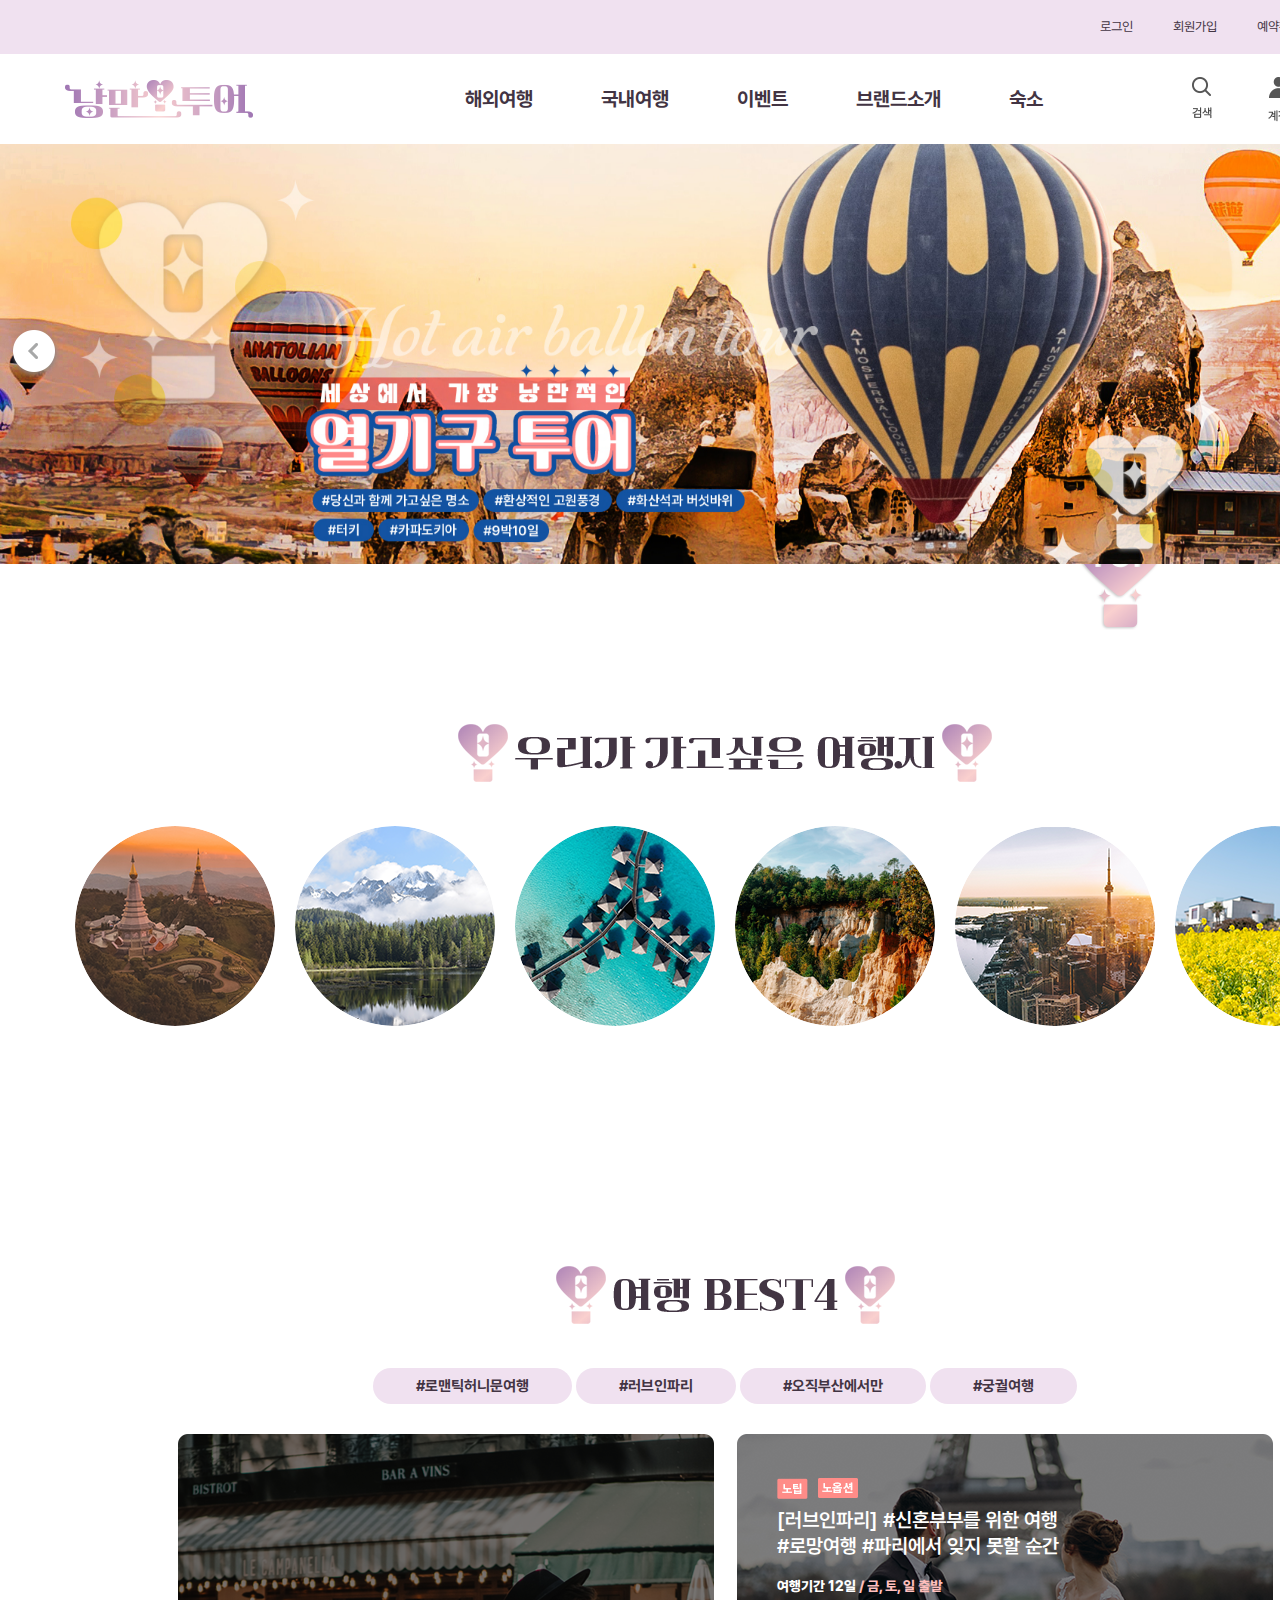
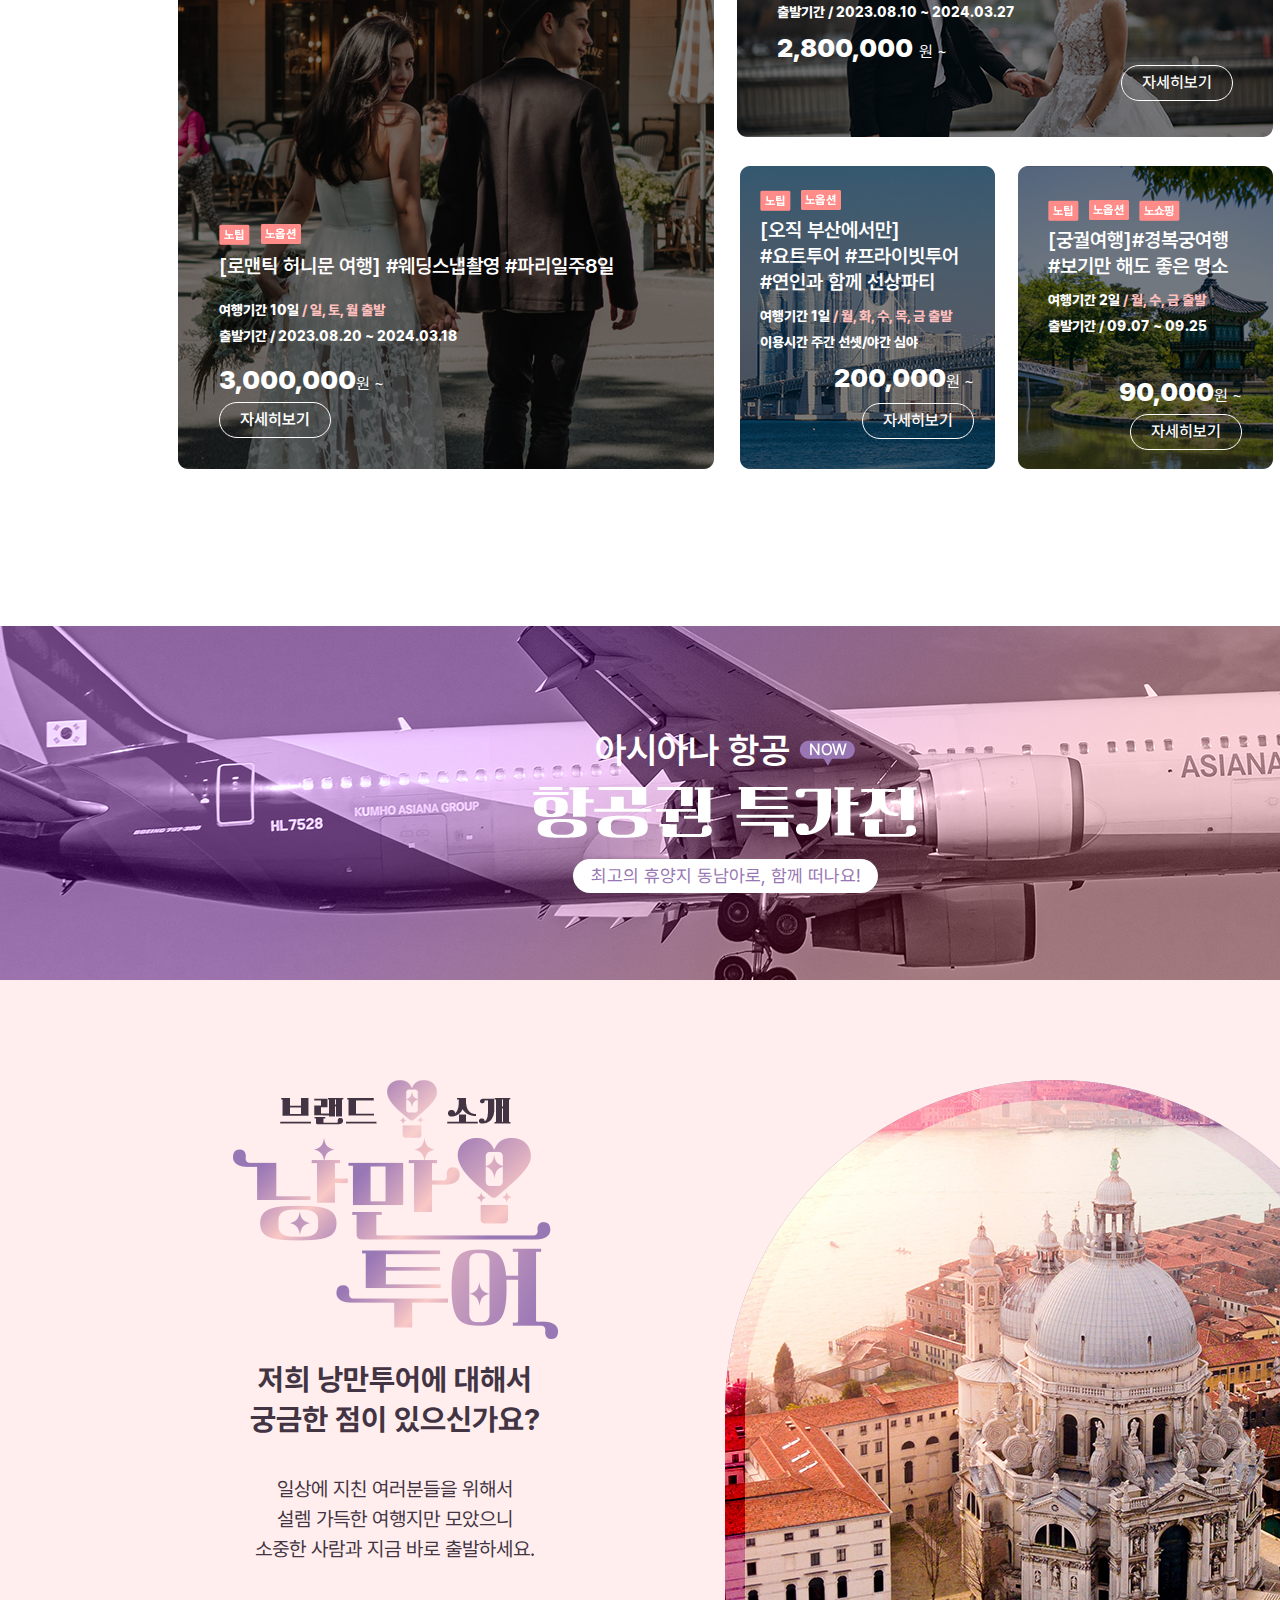
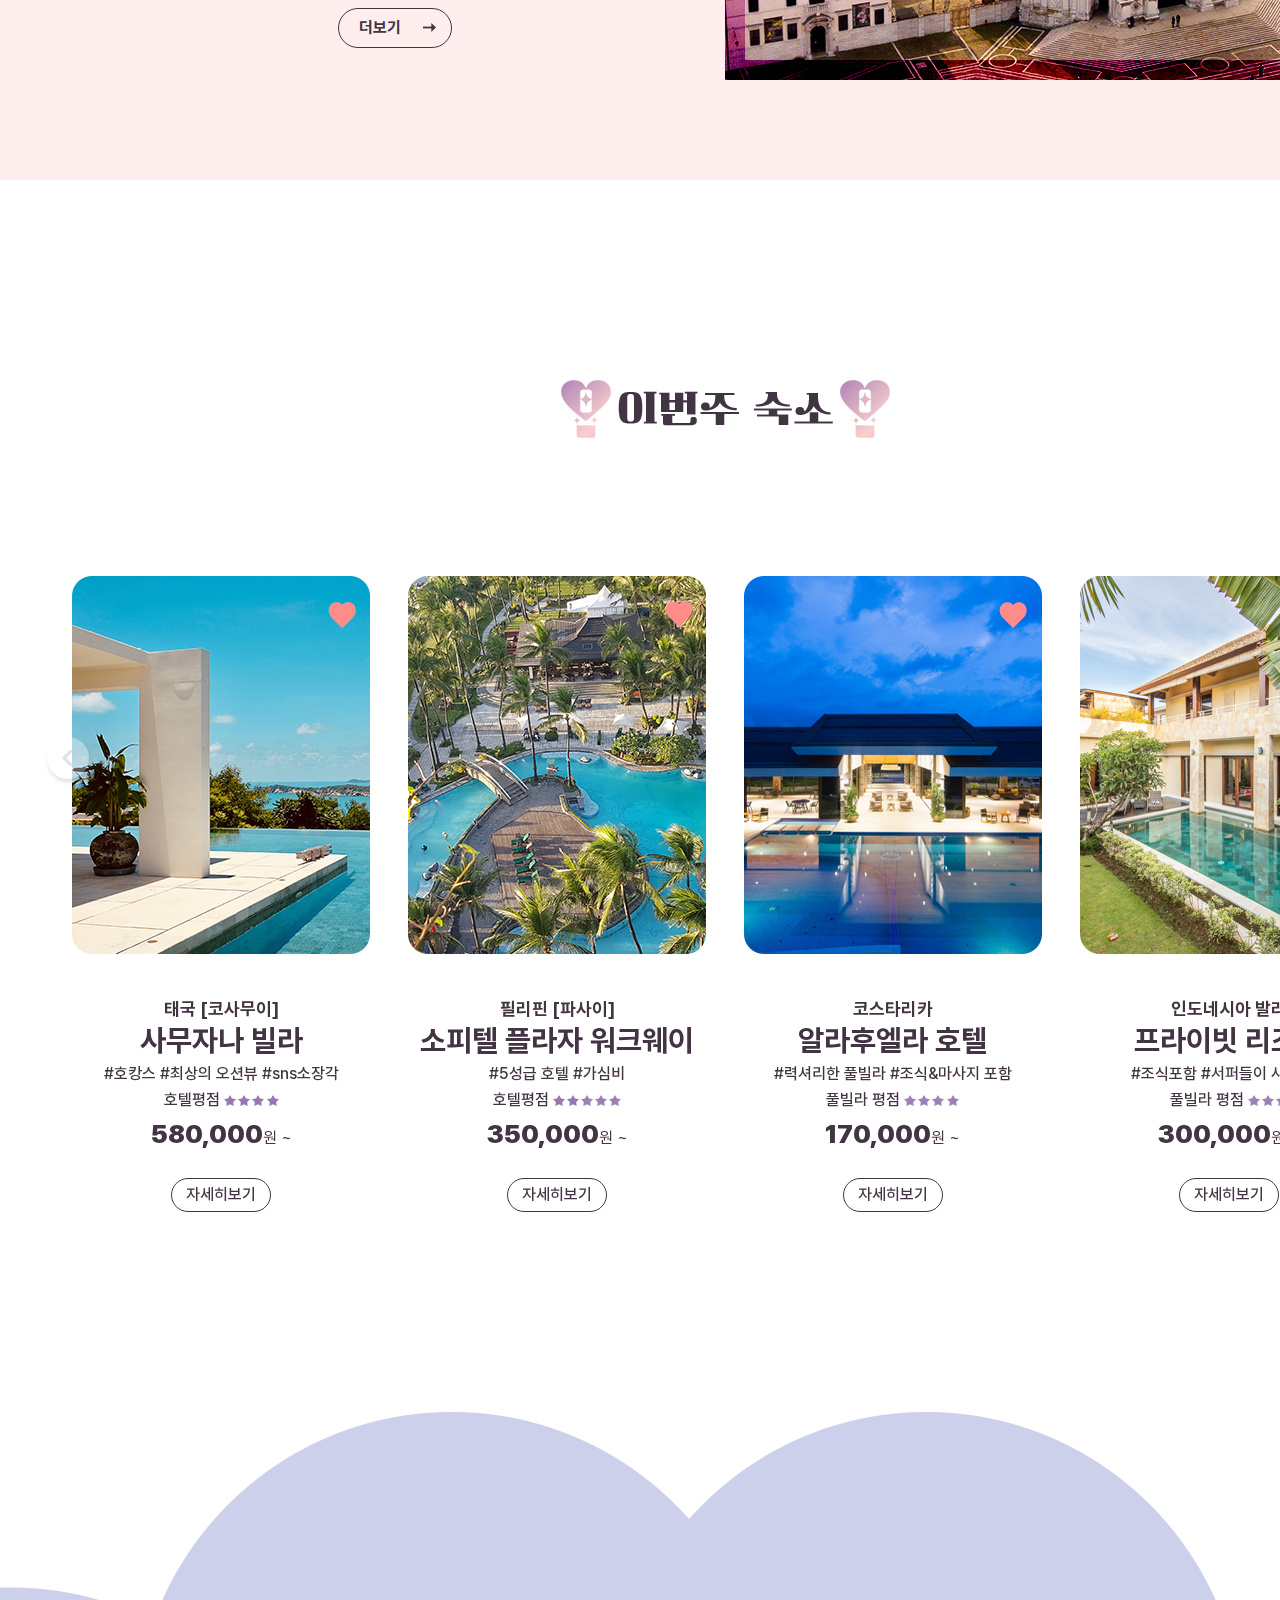
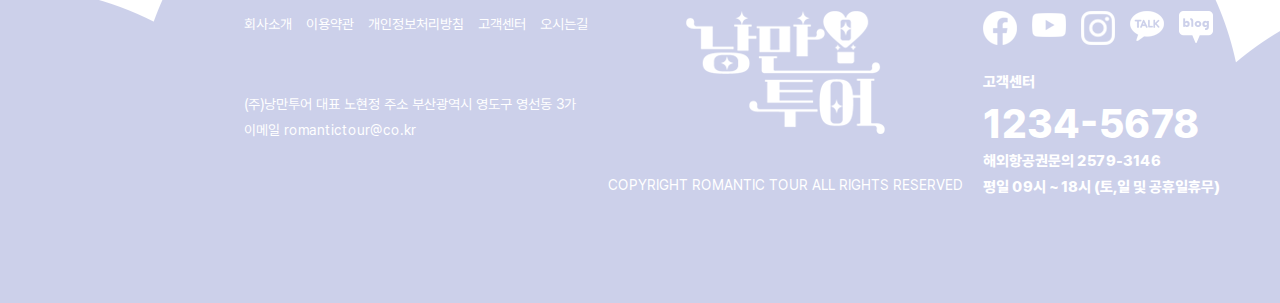
<file: index.html>
<!DOCTYPE html>
<html lang="ko">

<head>
  <meta charset="UTF-8">
  <meta name="viewport" content="width=1450">
  <title>낭만투어</title>
  <!--파비콘-->
  <link rel="shortcut icon" href="./images/favicon.png" type="image/x-icon">

  <!--프리텐다드 웹폰트-->
  <link rel="stylesheet" href="./fonts/web/static/pretendard.css">

  <!-- Link Swiper's CSS -->
  <link rel="stylesheet" href="https://cdn.jsdelivr.net/npm/swiper@10/swiper-bundle.min.css" />

  <!--aos cdn -->
  <link href="https://unpkg.com/aos@2.3.1/dist/aos.css" rel="stylesheet">
  <script src="https://unpkg.com/aos@2.3.1/dist/aos.js"></script>

  <link rel="stylesheet" href="./css/style.css">


</head>

<body>
  <div id="top">
    <!--배경색-->
    <div class="top_inner">
      <!--가운데정렬-->
      <ul>
        <li><a href="#">로그인</a></li>
        <li><a href="#">회원가입</a></li>
        <li><a href="#">예약확인</a></li>
        <li><a href="#">여행정보</a></li>
      </ul>
    </div>
    <!--top_inner-->
  </div>
  <!--top-->

  <div id="header">
    <!--가운데정렬-->
    <h1><a href="./index.html"><img src="./images/main_logo.png" alt="낭만투어 로고이미지"></a></h1>
    <ul id="gnb">
      <li><a href="./sub1.html">해외여행</a></li>
      <li><a href="#">국내여행</a></li>
      <li><a href="#">이벤트</a></li>
      <li><a href="./sub4.html">브랜드소개</a></li>
      <li><a href="#">숙소</a></li>
    </ul>
    <ul id="login">
      <li><a href="#"><img src="./images/search.png" alt="검색"></a></li>
      <li><a href="#"><img src="./images/account.png" alt="계정"></a></li>
      <li class="menu"><a href="#"><img src="./images/drawer menu.png" alt="전체메뉴"></a></li>
    </ul>
  </div>
  <!--header-->

  <!-- Swiper -->
  <div id="swiper main_banner" class="swiper card4_img">
    <div class="swiper-wrapper">
      <div class="swiper-slide">
        <a href="#"><img src="./images/mb_01.jpg" alt="메인배너1"></a>
      </div>
      <!--swiper-slide-->
      <div class="swiper-slide">
        <a href="#"><img src="./images/mb_02.jpg" alt="메인배너2"></a>
      </div>
      <!--swiper-slide-->
      <div class="swiper-slide">
        <a href="#"><img src="./images/mb_03.jpg" alt="메인배너3"></a>
      </div>
      <!--swiper-slide-->
      <div class="swiper-slide">
        <a href="#"><img src="./images/mb_04.jpg" alt="메인배너4"></a>
      </div>
      <!--swiper-slide-->
    </div>
    <!--swiper-wrapper-->
    <!--화살표추가-->
    <div class="swiper-button-next card4_img_next"></div>
    <div class="swiper-button-prev card4_img_prev"></div>
  </div>
  <!--main_banner-->

  <div id="travel">
    <!--가운데정렬-->
    <h1 class="title">
      <span><img src="./images/symbol.png" alt="열기구심볼"></span> <img src="./images/title_01.png" alt="우리가 가고싶은 여행지">
      <span><img src="./images/symbol.png" alt="열기구심볼"></span>
    </h1>
    <ul>
      <li>
        <img src="./images/t1_img1.png" alt="아시아 이미지">
        <img class="hover" src="./images/t1_h.png" alt="아시아 이미지호버">
        <div class="text">
          <p data-aos="fade-up" data-aos-delay="50" data-aos-duration="1000" data-aos-easing="ease-out-back"
            class="asia">아시아</p>
          <p data-aos="fade-up" data-aos-delay="50" data-aos-duration="1000" data-aos-easing="ease-out-back"
            class="see"><a href="#">보러가기</a></p>
        </div>
        <!--text-->
      </li>
      <li>
        <img src="./images/t1_img2.png" alt="유럽 이미지">
        <img class="hover" src="./images/t1_h.png" alt="유럽 이미지호버">
        <div class="text">
          <p data-aos="fade-up" data-aos-delay="50" data-aos-duration="1000" data-aos-easing="ease-out-back"
            class="eroupe">유럽</p>
          <p data-aos="fade-up" data-aos-delay="50" data-aos-duration="1000" data-aos-easing="ease-out-back"
            class="see"><a href="#">보러가기</a></p>
        </div>
        <!--text-->
      </li>
      <li>
        <img src="./images/t1_img3.png" alt="남태평양 이미지">
        <img class="hover" src="./images/t1_h.png" alt="남태평양 이미지호버">
        <div class="text">
          <p data-aos="fade-up" data-aos-delay="50" data-aos-duration="1000" data-aos-easing="ease-out-back"
            class="spo">남태평양</p>
          <p data-aos="fade-up" data-aos-delay="50" data-aos-duration="1000" data-aos-easing="ease-out-back"
            class="see"><a href="#">보러가기</a></p>
        </div>
        <!--text-->
      </li>
      <li>
        <img src="./images/t1_img4.png" alt="미주 이미지">
        <img class="hover" src="./images/t1_h.png" alt="미주 이미지호버">
        <div class="text">
          <p data-aos="fade-up" data-aos-delay="50" data-aos-duration="1000" data-aos-easing="ease-out-back"
            class="the_ameri">미주</p>
          <p data-aos="fade-up" data-aos-delay="50" data-aos-duration="1000" data-aos-easing="ease-out-back"
            class="see"><a href="#">보러가기</a></p>
        </div>
        <!--text-->
      </li>
      <li>
        <img src="./images/t1_img5.png" alt="캐나다 이미지">
        <img class="hover" src="./images/t1_h.png" alt="캐나다 이미지호버">
        <div class="text">
          <p data-aos="fade-up" data-aos-delay="50" data-aos-duration="1000" data-aos-easing="ease-out-back"
            class="canada">캐나다</p>
          <p data-aos="fade-up" data-aos-delay="50" data-aos-duration="1000" data-aos-easing="ease-out-back"
            class="see"><a href="#">보러가기</a></p>
        </div>
        <!--text-->
      </li>
      <li>
        <img src="./images/t1_img6.png" alt="국내 이미지"></a>
        <img class="hover" src="./images/t1_h.png" alt="국내 이미지호버"></a>
        <div class="text">
          <p data-aos="fade-up" data-aos-delay="50" data-aos-duration="1000" data-aos-easing="ease-out-back"
            class="jeju">제주도</p>
          <p data-aos="fade-up" data-aos-delay="50" data-aos-duration="1000" data-aos-easing="ease-out-back"
            class="see"><a href="#">보러가기</a></p>
        </div>
        <!--text-->
      </li>
    </ul>
  </div>
  <!--travel-->

  <div id="best4">
    <h1 class="title">
      <span><img src="./images/symbol.png" alt="열기구심볼"></span> <img src="./images/title_02.png" alt="여행Best4">
      <span><img src="./images/symbol.png" alt="열기구심볼"></span>
    </h1>
    <p class="hashtag">
      <a href="#" class="ht1">#로맨틱허니문여행</a>
      <a href="#" class="ht2">#러브인파리</a>
      <a href="#" class="ht3">#오직부산에서만</a>
      <a href="#" class="ht4">#궁궐여행</a>
    </p>

    <div id="t2img">
      <!--가운데정렬-->
      <ul>
        <li class="t2_1">
          <p class="no_t"><img src="./images/no_t.png" alt="노팁"></p>
          <p class="no_o"><img src="./images/no_o.png" alt="노옵션"></p>
          <h2>[로맨틱 허니문 여행] #웨딩스냅촬영 #파리일주8일</h2>
          <p>여행기간 10일 <span>/ 일, 토, 월 출발</span> <br>출발기간 / 2023.08.20 ~ 2024.03.18</p>
          <p class="price">3,000,000<span>원 ~</span></p>
          <p><a href="#">자세히보기</a></p>
        </li>
        <li class="t2_2">
          <div id="flex">
            <p><img src="./images/no_t.png" alt="노팁"></p>
            <p class="no_o"><img src="./images/no_o.png" alt="노옵션"></p>
          </div>
          <h2>[러브인파리] #신혼부부를 위한 여행<br> #로망여행 #파리에서 잊지 못할 순간</h2>
          <p>여행기간 12일 <span>/ 금, 토, 일 출발</span></p>
          <p>출발기간 / 2023.08.10 ~ 2024.03.27</p>
          <p class="price">2,800,000 <span>원 ~</span></p>
          <p class="t_more"><a href="#">자세히보기</a></p>
        </li>
        <li class="t2_3">
          <div id="flex">
            <p><img src="./images/no_t.png" alt="노팁"></p>
            <p class="no_o"><img src="./images/no_o.png" alt="노옵션"></p>
          </div>
          <h2>[오직 부산에서만]<br>#요트투어 #프라이빗투어 #연인과 함께 선상파티</h2>
          <p>여행기간 1일 <span>/ 월, 화, 수, 목, 금 출발</span></p>
          <p>이용시간 주간 선셋/야간 심야</p>
          <p class="price">200,000<span>원 ~</span></p>
          <p><a href="#">자세히보기</a></p>
        </li>
        <li class="t2_4">
          <div id="flex">
            <p><img src="./images/no_t.png" alt="노팁"></p>
            <p class="no_o"><img src="./images/no_o.png" alt="노옵션"></p>
            <p class="no_s"><img src="./images/no_ s.png" alt="노쇼핑"></p>
          </div>
          <h2>[궁궐여행]#경복궁여행<br>#보기만 해도 좋은 명소</h2>
          <p>여행기간 2일 <span>/ 월, 수, 금 출발</span></p>
          <p>출발기간 / 09.07 ~ 09.25</p>
          <p class="price">90,000<span>원 ~</span></p>
          <p><a href="#">자세히보기</a></p>
        </li>
      </ul>
    </div>
    <!--t2img-->
  </div>
  <!--best4-->

  <div id="flight">
    <!--가운데정렬-->
    <ul>
      <li>
        <p>아시아나 항공 <span><img src="./images/now.png" alt="now"></span></p>
        <h1><img src="./images/ticket.png" alt="항공권 특가전"></h1>
        <span class="purple">최고의 휴양지 동남아로, 함께 떠나요!</span>
      </li>
    </ul>
  </div>
  <!--flight-->

  <div id="bi">
    <div id="bi_inner">
      <!--배경색,가운데정렬-->
      <div class="text2">
        <p><img src="./images/bi.png" alt="브랜드소개"></p>
        <p><img src="./images/bi_sub.png" alt="낭만투어 서브로고"></p>
        <p class="tour">저희 낭만투어에 대해서<br>
          궁금한 점이 있으신가요?</p>
        <p>일상에 지친 여러분들을 위해서<br>
          설렘 가득한 여행지만 모았으니<br>
          소중한 사람과 지금 바로 출발하세요.</p>
        <p class="more_btn"><a href="#">더보기</a></p>
      </div>
      <!--text2-->
      <div class="swiper bi">
        <div class="swiper-wrapper">
          <div class="swiper-slide">
            <img src="./images/brand1.png" alt="브랜드1">
          </div>
          <div class="swiper-slide">
            <img src="./images/brand2.png" alt="브랜드2">
          </div>
          <div class="swiper-slide">
            <img src="./images/brand3.png" alt="브랜드3">
          </div>
          <div class="swiper-slide">
            <img src="./images/brand4.png" alt="브랜드4">
          </div>
          <div class="swiper-slide">
            <img src="./images/brand5.png" alt="브랜드5">
          </div>
          <div class="swiper-slide">
            <img src="./images/brand6.png" alt="브랜드6">
          </div>
          <div class="swiper-slide">
            <img src="./images/brand7.png" alt="브랜드7">
          </div>
        </div><!--swiper-wrapper-->

      </div><!--swiper bi-->
    </div>
    <!--bi_inner-->
  </div>
  <!--bi-->

  <div id="hotel">
    <!--가운데정렬-->
    <h1 class="title2"><span><img src="./images/symbol.png" alt="열기구심볼"> <img src="./images/title_03.png" alt="이번주숙소">
      </span><img src="./images/symbol.png" alt="열기구심볼"><span></span></h1>
    <p data-aos="fade-up" data-aos-delay="50" data-aos-duration="1000" data-aos-easing="ease-out-back"
      class="sub_title">너와 내가 쉴 휴식처</p>
    <div class="hotel_po">
      <div class="swiper hotel">
        <div class="swiper-wrapper">
          <div class="swiper-slide">
            <img src="./images/t3_1.png" alt="태국 이미지">
            <h3>태국 [코사무이]</h3>
            <h1>사무자나 빌라</h1>
            <p>#호캉스 #최상의 오션뷰 #sns소장각<br>호텔평점 <img src="./images/t3_s1.png" alt="호텔평점"></p>
            <p class="s1_p">580,000<span>원 ~ </span></p>
            <p><a href="#">자세히보기</a></p>
          </div>
          <!--swiper-slide-->
          <div class="swiper-slide">
            <img src="./images/t3_2.png" alt="필리핀 이미지">
            <h3>필리핀 [파사이]</h3>
            <h1>소피텔 플라자 워크웨이</h1>
            <p>#5성급 호텔 #가심비<br>호텔평점 <img src="./images/t3_s2.png" alt="호텔평점"></p>
            <p class="s2_p">350,000<span>원 ~ </span></p>
            <p><a href="#">자세히보기</a></p>
          </div>
          <!--swiper-slide-->
          <div class="swiper-slide">
            <img src="./images/t3_3.png" alt="코스타리카 이미지">
            <h3>코스타리카</h3>
            <h1>알라후엘라 호텔</h1>
            <p>#력셔리한 풀빌라 #조식&마사지 포함<br>풀빌라 평점 <img src="./images/t3_s3.png" alt="풀빌라평점"></p>
            <p class="s3_p">170,000<span>원 ~ </span></p>
            <p><a href="#">자세히보기</a></p>
          </div>
          <!--swiper-slide-->
          <div class="swiper-slide">
            <img src="./images/t3_4.png" alt="인도네시아 이미지">
            <h3>인도네시아 발리</h3>
            <h1>프라이빗 리조트</h1>
            <p>#조식포함 #서퍼들이 사랑하는<br>풀빌라 평점 <img src="./images/t3_s4.png" alt="풀빌라평점"></p>
            <p class="s4_p">300,000<span>원 ~ </span></p>
            <p><a href="#">자세히보기</a></p>
            <!--swiper-slide-->
          </div>
          <div class="swiper-slide">
            <img src="./images/t3_5.png" alt="스리랑카 이미지">
            <h3>스리랑카</h3>
            <h1>탈두와 아일랜드 빌라</h1>
            <p>#가성비 #항공픽업 <br>풀빌라 평점 <img src="./images/t3_s3.png" alt="풀빌라평점"></p>
            <p class="s4_p">104,000<span>원 ~ </span></p>
            <p><a href="#">자세히보기</a></p>
            <!--swiper-slide-->
          </div>
        </div>
        <!--swiper_wrapper-->

      </div>
      <!--swiper hotel-->
      <div class="swiper-button-next hotel_next"></div>
      <div class="swiper-button-prev hotel_prev"></div>
    </div><!--hotel_po-->
  </div>
  <!--hotel-->
  </div><!--#hotel-->
  <div id="footer">
    <!--구름이미지 배경-->
    <div id="footer_inner">
      <!--가운데정렬-->
      <div id="footer_f1">
        <ul>
          <li>
            <a href="#">회사소개</a>
          </li>
          <li>
            <a href="#">이용약관</a>
          </li>
          <li>
            <a href="#">개인정보처리방침</a>
          </li>
          <li>
            <a href="#">고객센터</a>
          </li>
          <li>
            <a href="#">오시는길</a>
          </li>
        </ul>
        <p>
          (주)낭만투어 대표 노현정 주소 부산광역시 영도구 영선동 3가<br>
          이메일 romantictour@co.kr
        </p>
      </div>
      <!--footer_f1-->

      <div id="footer_f2">
        <h1>
          <img src="./images/footer_sub.png" alt="푸터 서브로고">
        </h1>
        <p>
          COPYRIGHT ROMANTIC TOUR ALL RIGHTS RESERVED
        </p>
      </div>
      <!--footer_f2-->
      <div id="footer_f3">
        <ul>
          <li>
            <a href="#"><img src="./images/sns1.png" alt="페이스북 이미지"></a>
            <a href="#" class="h1"><img src="./images/sns1_h.png" alt="페이스북 이미지 호버"></a>
          </li>
          <li>
            <a href="#"><img src="./images/sns2.png" alt="유튜브"></a>
            <a href="#" class="h2"><img src="./images/sns2_h.png" alt="유튜브 이미지 호버"></a>
          </li>
          <li>
            <a href="#"><img src="./images/sns3.png" alt="인스타그램"></a>
            <a href="#" class="h3"><img src="./images/sns3_h.png" alt="인스타그램 이미지 호버"></a>
          </li>
          <li>
            <a href="#"><img src="./images/sns4.png" alt="카카오톡"></a>
            <a href="#" class="h4"><img src="./images/sns4_h.png" alt="카카오톡 이미지 호버"></a>
          </li>
          <li>
            <a href="#"><img src="./images/sns5.png" alt="블로그"></a>
            <a href="#" class="h5"><img src="./images/sns5_h.png" alt="블로그 이미지 호버"></a>
          </li>
        </ul>
        <p class="service">
          고객센터
        </p>
        <p class="num">
          1234-5678
        </p>
        <p class="inq">
          해외항공권문의 2579-3146<br>
          평일 09시 ~ 18시 (토,일 및 공휴일휴무)
        </p>
      </div>
      <!--footer_f3-->
    </div>
    <!--footer_inner-->
  </div>
  <!--footer-->

  <a href="#" class="top_btn"><img src="./images/top.png" alt="top버튼"></a>

  <!-- Swiper JS -->
  <script src="https://cdn.jsdelivr.net/npm/swiper@10/swiper-bundle.min.js"></script>

  <!-- Initialize Swiper -->
  <script>
    var swiper = new Swiper(".card4_img", {
      spaceBetween: 0,
      centeredSlides: true,
      autoplay: {
        delay: 3000,
        disableOnInteraction: false,
      },
      pagination: {
        el: ".swiper-pagination",
        clickable: true,
      },
      navigation: {
        nextEl: ".card4_img_next",
        prevEl: ".card4_img_prev",
      },
      loop: true,
      speed: 3000,
    });
  </script>

  <!-- Initialize Swiper -->
  <script>
    var swiper = new Swiper(".bi", {
      spaceBetween: 0,
      centeredSlides: true,
      autoplay: {
        delay: 3000,
        disableOnInteraction: false,
      },
      loop: true,
      speed: 3000,
    });
  </script>

  <!-- Initialize Swiper -->
  <script>
    var swiper = new Swiper(".hotel", {
      slidesPerView: 4,
      spaceBetween: 23,
      navigation: {
        nextEl: ".hotel_next",
        prevEl: ".hotel_prev",
      },
    });
  </script>

  <script>
    AOS.init();
  </script>

</body>

</html>
</file>
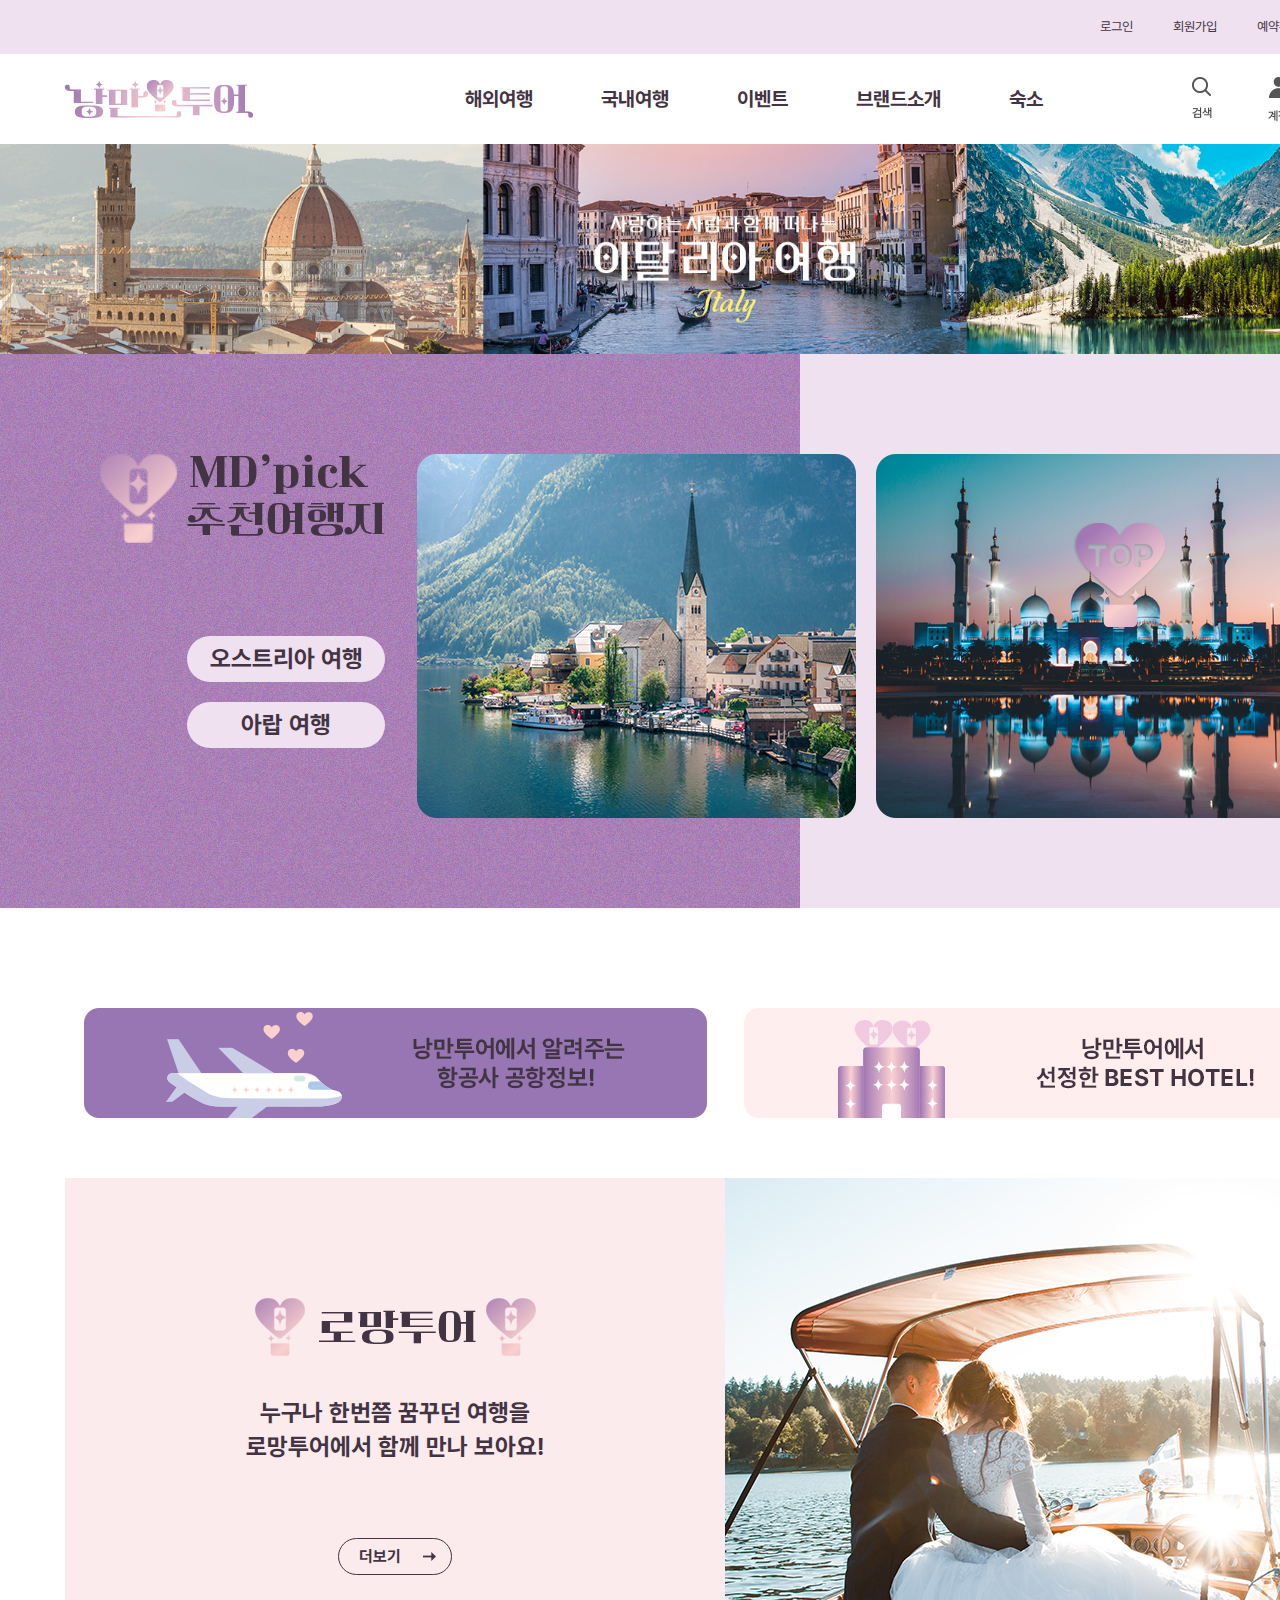
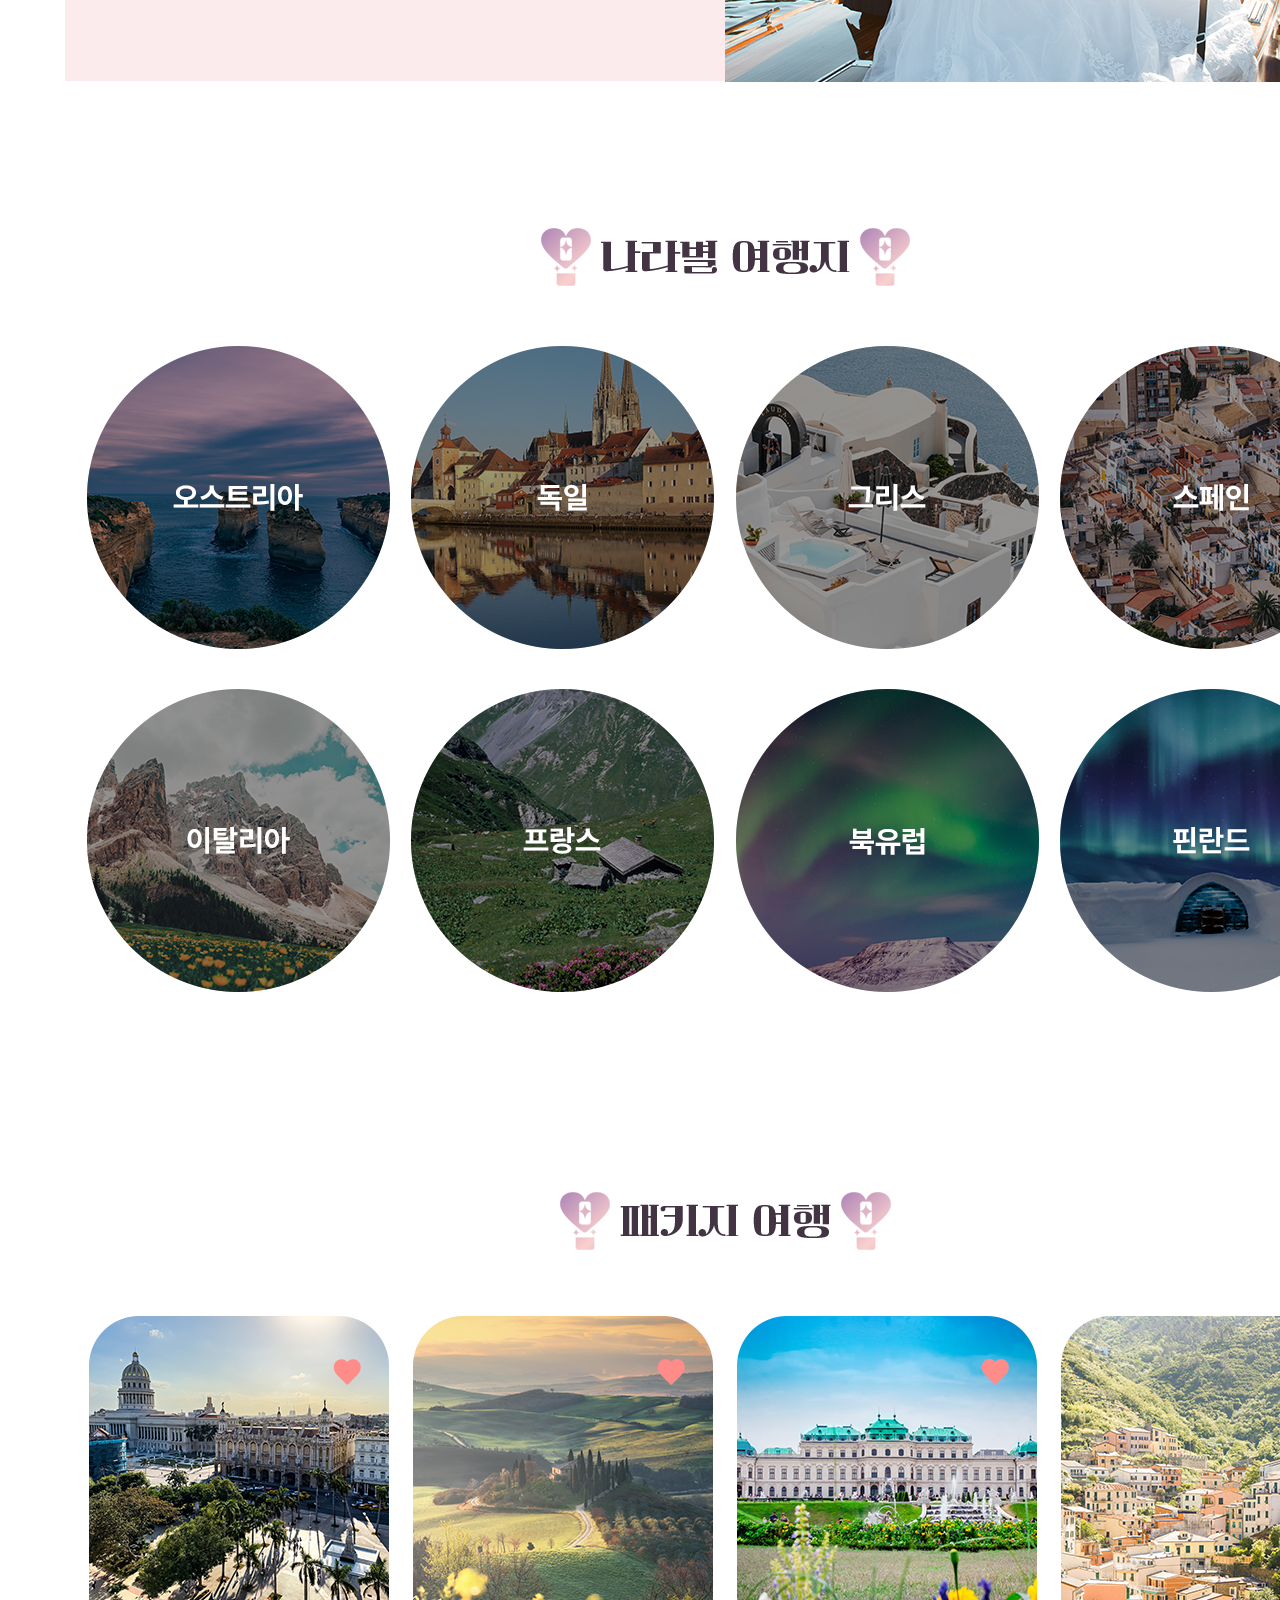
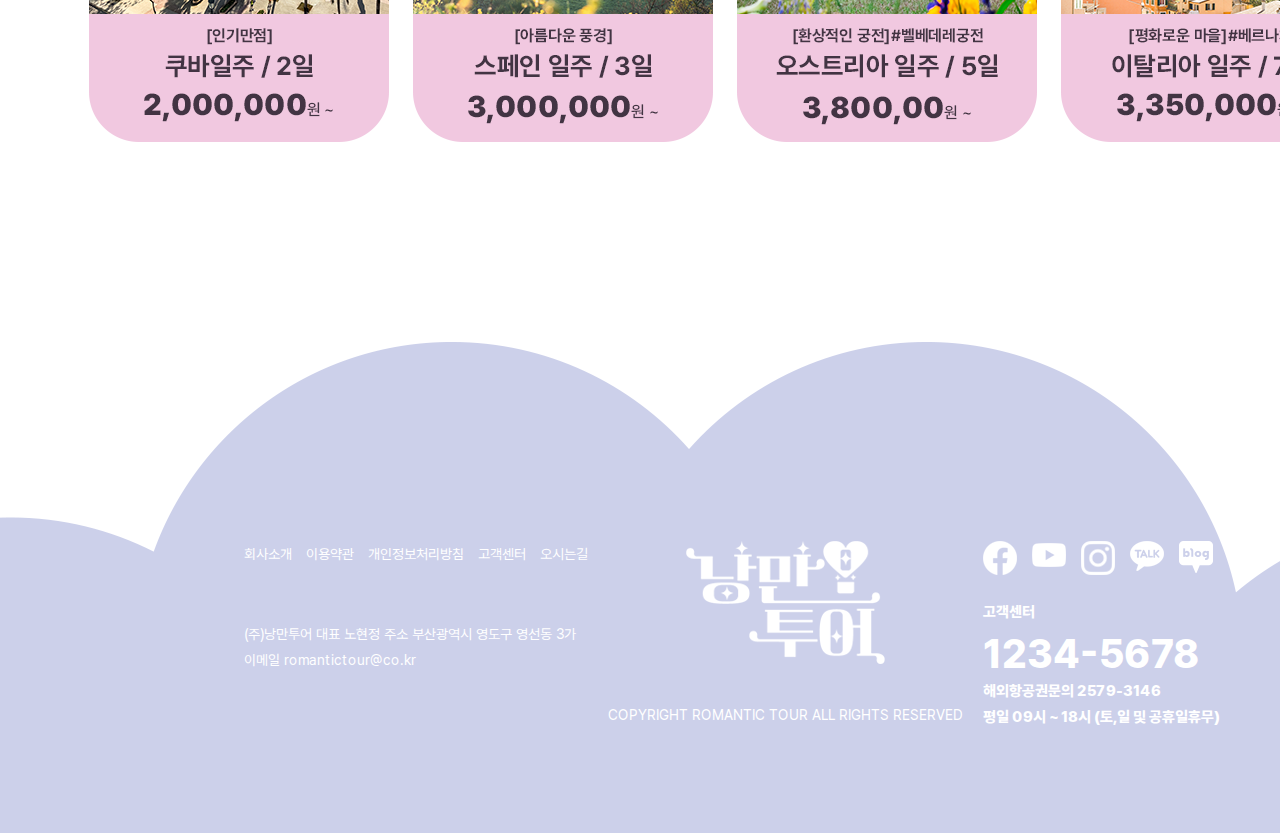
<file: sub1.html>
<!DOCTYPE html>
<html lang="ko">

<head>
    <meta charset="UTF-8">
    <meta name="viewport" content="width=1450">
    <title>낭만투어</title>
    <!--파비콘-->
    <link rel="shortcut icon" href="./images/favicon.png" type="image/x-icon">

    <!--프리텐다드 웹폰트-->
    <link rel="stylesheet" href="./fonts/web/static/pretendard.css">

    <!-- Link Swiper's CSS -->
    <link rel="stylesheet" href="https://cdn.jsdelivr.net/npm/swiper@10/swiper-bundle.min.css" />

    <!--aos cdn-->
    <link href="https://unpkg.com/aos@2.3.1/dist/aos.css" rel="stylesheet">
    <script src="https://unpkg.com/aos@2.3.1/dist/aos.js"></script>

    <link rel="stylesheet" href="./css/sub1.css">


</head>

<body>
    <div id="top">
        <!--배경색-->
        <div class="top_inner">
            <!--가운데정렬-->
            <ul>
                <li><a href="#">로그인</a></li>
                <li><a href="#">회원가입</a></li>
                <li><a href="#">예약확인</a></li>
                <li><a href="#">여행정보</a></li>
            </ul>
        </div>
        <!--top_inner-->
    </div>
    <!--top-->

    <div id="header">
        <!--가운데정렬-->
        <h1><a href="./index.html"><img src="./images/main_logo.png" alt="낭만투어 로고이미지"></a></h1>
        <ul id="gnb">
            <li><a href="./sub1.html">해외여행</a></li>
            <li><a href="#">국내여행</a></li>
            <li><a href="#">이벤트</a></li>
            <li><a href="./sub4.html">브랜드소개</a></li>
            <li><a href="#">숙소</a></li>
        </ul>
        <ul id="login">
            <li><a href="#"><img src="./images/search.png" alt="검색"></a></li>
            <li><a href="#"><img src="./images/account.png" alt="계정"></a></li>
            <li class="menu"><a href="#"><img src="./images/drawer menu.png" alt="전체메뉴"></a></li>
        </ul>
    </div>
    <!--header-->


    <div id="main_banner">
        <!-- Swiper -->
        <div class="swiper sub_mb">
            <div class="swiper-wrapper">
                <div class="swiper-slide">
                    <img src="./images/sub_mb1.jpg" alt="이탈리아여행">
                </div><!--swiper-slide-->
                <div class="swiper-slide">
                    <img src="./images/sub_mb2.jpg" alt="네덜란드여행">
                </div><!--swiper-slide-->
                <div class="swiper-slide">
                    <img src="./images/sub_mb3.jpg" alt="일본여행">
                </div><!--swiper-slide-->
                <div class="swiper-slide">
                    <img src="./images/sub_mb4.jpg" alt="베트남여행">
                </div><!--swiper-slide-->
            </div><!--swiper-wrapper-->
        </div><!--swiper sub_mb -->
    </div><!--main_banner-->

    <div id="md">
        <!--배경이미지-->
        <div class="md_inner">
            <!--가운데정렬,flex-->
            <div id="flex">
                <h1><span><img src="./images/md_lsymbol.png" alt="mdpick옆 열기구"></span>
                </h1>
                <div class="md_text">
                    <img class="sub" src="./images/sub_ti1.png" alt="md'pick 추천여행지">
                    <h3 data-aos="fade-up" data-aos-delay="50" data-aos-duration="1000" data-aos-easing="ease-out-back"
                        class="ost">오스트리아 여행</h3>
                    <h3 data-aos="fade-up" data-aos-delay="50" data-aos-duration="1000" data-aos-easing="ease-out-back"
                        class="arab">아랍 여행</h3>
                </div>
            </div>
            <ul>
                <li class="img1"><img src="./images/md_a.png" alt="오스트리아이미지"></li>
                <li class="arab"><img src="./images/md_i1.png" alt="아랍이미지"></li>
            </ul>
        </div><!--md_inner-->
    </div>
    <!--md-->

    <div id="event">
        <!--가운데정렬-->
        <div id="event_inner">
            <!--flex-->
            <div class="event1">
                <a href="#"><img src="./images/f_info.png" alt="공항정보"></a>
            </div><!--event1-->
            <div class="event2">
                <a href="#"><img src="./images/h_info.png" alt="호텔정보"></a>
            </div><!--event2-->
        </div><!--event_inner-->
    </div><!--event-->


    <div id="cotent1">
        <!--가운데정렬-->
        <div id="content1_inner">
            <div class="text">
                <span><img src="./images/symbol.png" alt="열기구심볼"></span>
                <img src="./images/sub_ti2.png" alt=""><span><img src="./images/symbol.png" alt="열기구심볼">
                </span>
                <p>누구나 한번쯤 꿈꾸던 여행을<br>
                    로망투어에서 함께 만나 보아요!
                </p>
                <a class="more_btn" href="#">더보기</a>
            </div><!--text-->
            <div class="img">
                <img src="./images/rt_img.jpg" alt="로망투어 이미지">
            </div><!--img-->
        </div><!--content1_inner-->
    </div><!--content1-->

    <div id="content2">
        <!--가운데정렬-->
        <h4 data-aos="fade-up" data-aos-delay="50" data-aos-duration="1000" data-aos-easing="ease-out-back"
            class="sub_title">너와 내가 함께 떠나고픈</h4>
        <h1><span><img src="./images/symbol.png" alt="열기구심볼"></span><img src="./images/sub_ti3.png"
                alt="나라별여행지"><span><img src="./images/symbol.png" alt="열기구심볼"></span></h1>
        <div class="content_inner">
            <ul class="trip1">
                <li><img src="./images/sub_i1.png" alt="오스트리아 이미지"></li>
                <li><img src="./images/sub_i2.png" alt="독일 이미지"></li>
                <li><img src="./images/sub_i3.png" alt="그리스 이미지"></li>
                <li><img src="./images/sub_i4.png" alt="스페인 이미지"></li>
            </ul>
            <ul class="trip2">
                <li><img src="./images/sub_i5.png" alt="이탈리아 이미지"></li>
                <li><img src="./images/sub_i6.png" alt="프랑스 이미지"></li>
                <li><img src="./images/sub_i7.png" alt="북유럽 이미지"></li>
                <li><img src="./images/sub_i8.png" alt="핀란드 이미지"></li>
            </ul>
        </div>
    </div><!--content2-->

    <div id="content3">
        <!--가운데정렬-->
        <h1><span><img src="./images/symbol.png" alt="열기구심볼"></span><img src="./images/sub_ti4.png"
                alt="패키지여행"><span><img src="./images/symbol.png" alt="열기구심볼"></span></h1>
        <h4 data-aos="fade-up" data-aos-delay="50" data-aos-duration="1000" data-aos-easing="ease-out-back">낭만적인 세계일주
        </h4>
        <ul>
            <li><img src="./images/p_i1.png" alt="쿠바일주"></li>
            <li><img src="./images/p_i2.png" alt="스페인일주"></li>
            <li><img src="./images/p_i3.png" alt="오스트리아일주"></li>
            <li><img src="./images/p_i4.png" alt="이탈리아일주"></li>
        </ul>
    </div><!--content3-->

    <div id="footer">
        <!--구름이미지 배경-->
        <div id="footer_inner">
            <!--가운데정렬-->
            <div id="footer_f1">
                <ul>
                    <li>
                        <a href="#">회사소개</a>
                    </li>
                    <li>
                        <a href="#">이용약관</a>
                    </li>
                    <li>
                        <a href="#">개인정보처리방침</a>
                    </li>
                    <li>
                        <a href="#">고객센터</a>
                    </li>
                    <li>
                        <a href="#">오시는길</a>
                    </li>
                </ul>
                <p>
                    (주)낭만투어 대표 노현정 주소 부산광역시 영도구 영선동 3가<br>
                    이메일 romantictour@co.kr
                </p>
            </div>
            <!--footer_f1-->

            <div id="footer_f2">
                <h1>
                    <img src="./images/footer_sub.png" alt="푸터 서브로고">
                </h1>
                <p>
                    COPYRIGHT ROMANTIC TOUR ALL RIGHTS RESERVED
                </p>
            </div>
            <!--footer_f2-->
            <div id="footer_f3">
                <ul>
                    <li>
                        <a href="#"><img src="./images/sns1.png" alt="페이스북 이미지"></a>
                        <a href="#" class="h1"><img src="./images/sns1_h.png" alt="페이스북 이미지 호버"></a>
                    </li>
                    <li>
                        <a href="#"><img src="./images/sns2.png" alt="유튜브"></a>
                        <a href="#" class="h2"><img src="./images/sns2_h.png" alt="유튜브 이미지 호버"></a>
                    </li>
                    <li>
                        <a href="#"><img src="./images/sns3.png" alt="인스타그램"></a>
                        <a href="#" class="h3"><img src="./images/sns3_h.png" alt="인스타그램 이미지 호버"></a>
                    </li>
                    <li>
                        <a href="#"><img src="./images/sns4.png" alt="카카오톡"></a>
                        <a href="#" class="h4"><img src="./images/sns4_h.png" alt="카카오톡 이미지 호버"></a>
                    </li>
                    <li>
                        <a href="#"><img src="./images/sns5.png" alt="블로그"></a>
                        <a href="#" class="h5"><img src="./images/sns5_h.png" alt="블로그 이미지 호버"></a>
                    </li>
                </ul>
                <p class="service">
                    고객센터
                </p>
                <p class="num">
                    1234-5678
                </p>
                <p class="inq">
                    해외항공권문의 2579-3146<br>
                    평일 09시 ~ 18시 (토,일 및 공휴일휴무)
                </p>
            </div>
            <!--footer_f3-->
        </div>
        <!--footer_inner-->
    </div>
    <!--footer-->

    <a href="#" class="top_btn"><img src="./images/top.png" alt="top버튼"></a>


    <!-- Swiper JS -->
    <script src="https://cdn.jsdelivr.net/npm/swiper@10/swiper-bundle.min.js"></script>

    <!-- Initialize Swiper -->
    <script>
        var swiper = new Swiper(".sub_mb", {
            spaceBetween: 0,
            centeredSlides: true,
            autoplay: {
                delay: 3000,
                disableOnInteraction: false,
            },
            loop: true,
            speed: 3000,
        });
    </script>

    <script>
        AOS.init();
    </script>
</body>

</html>
</file>
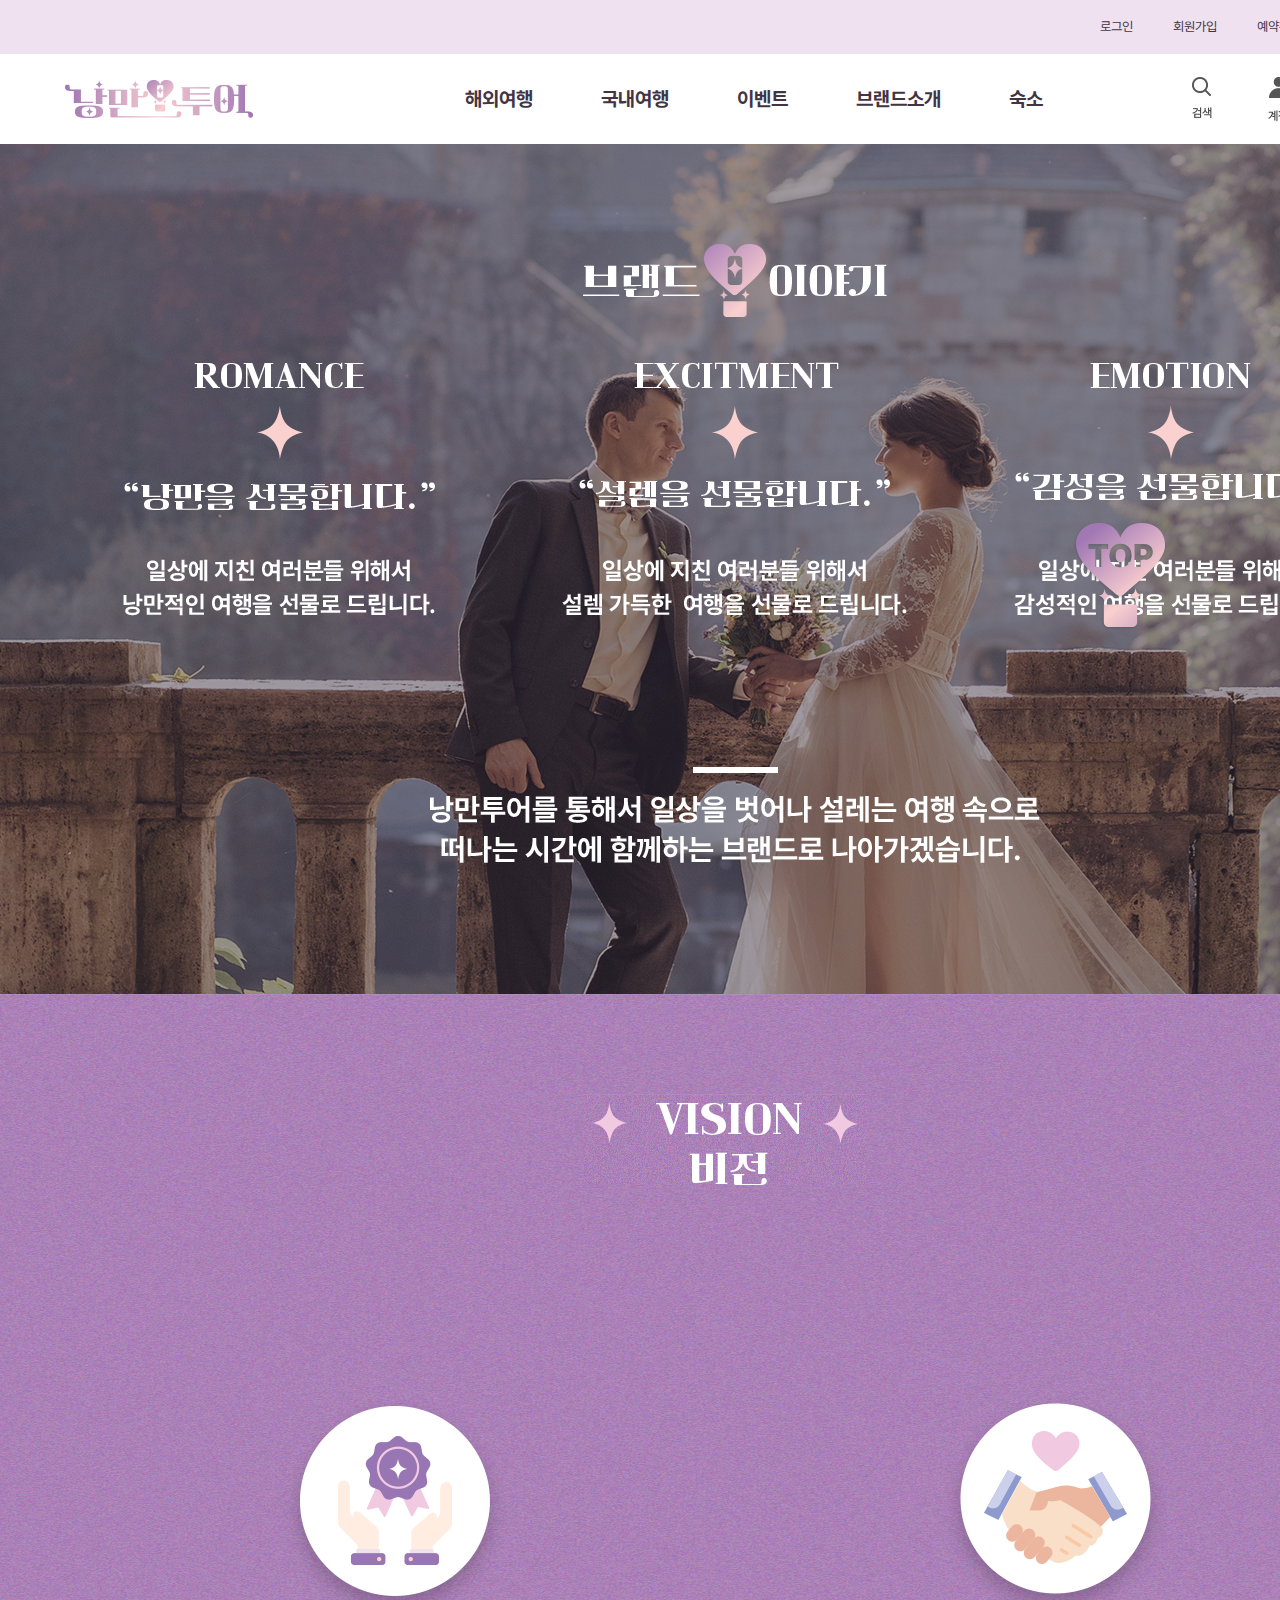
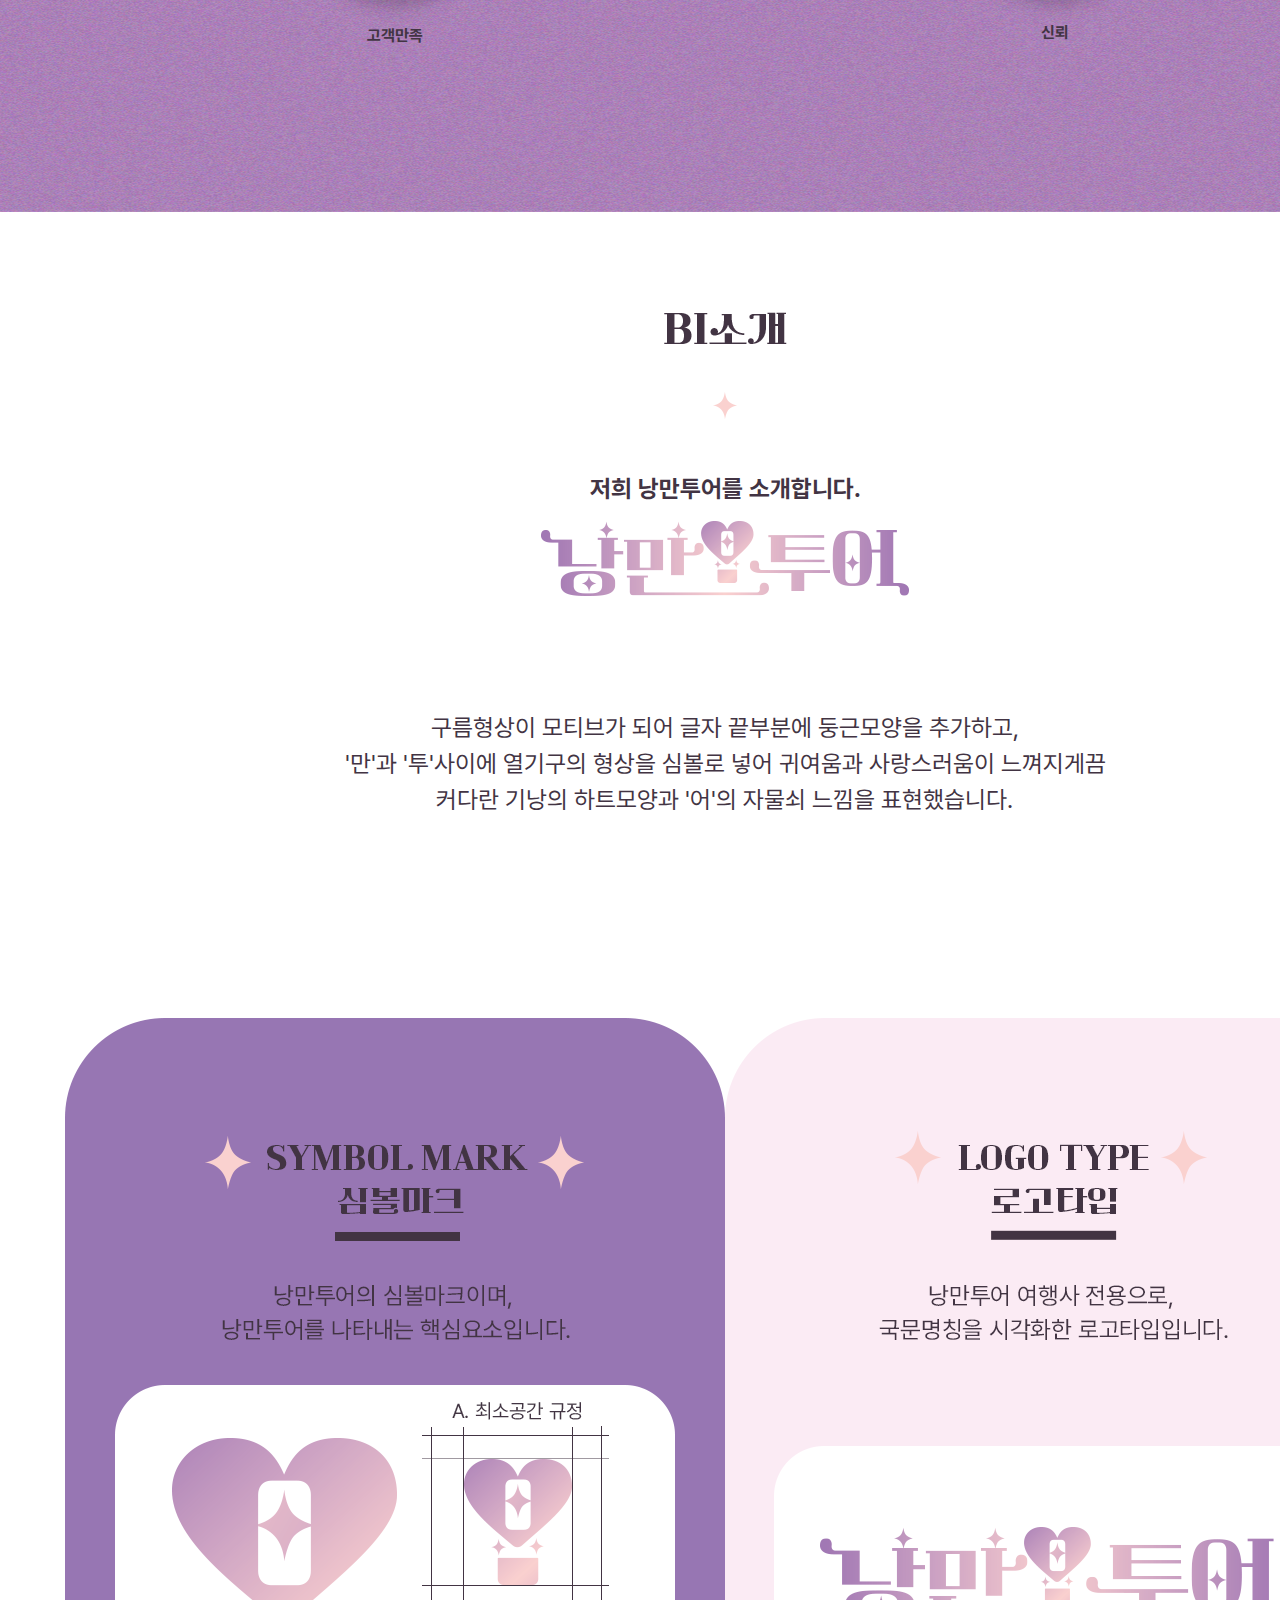
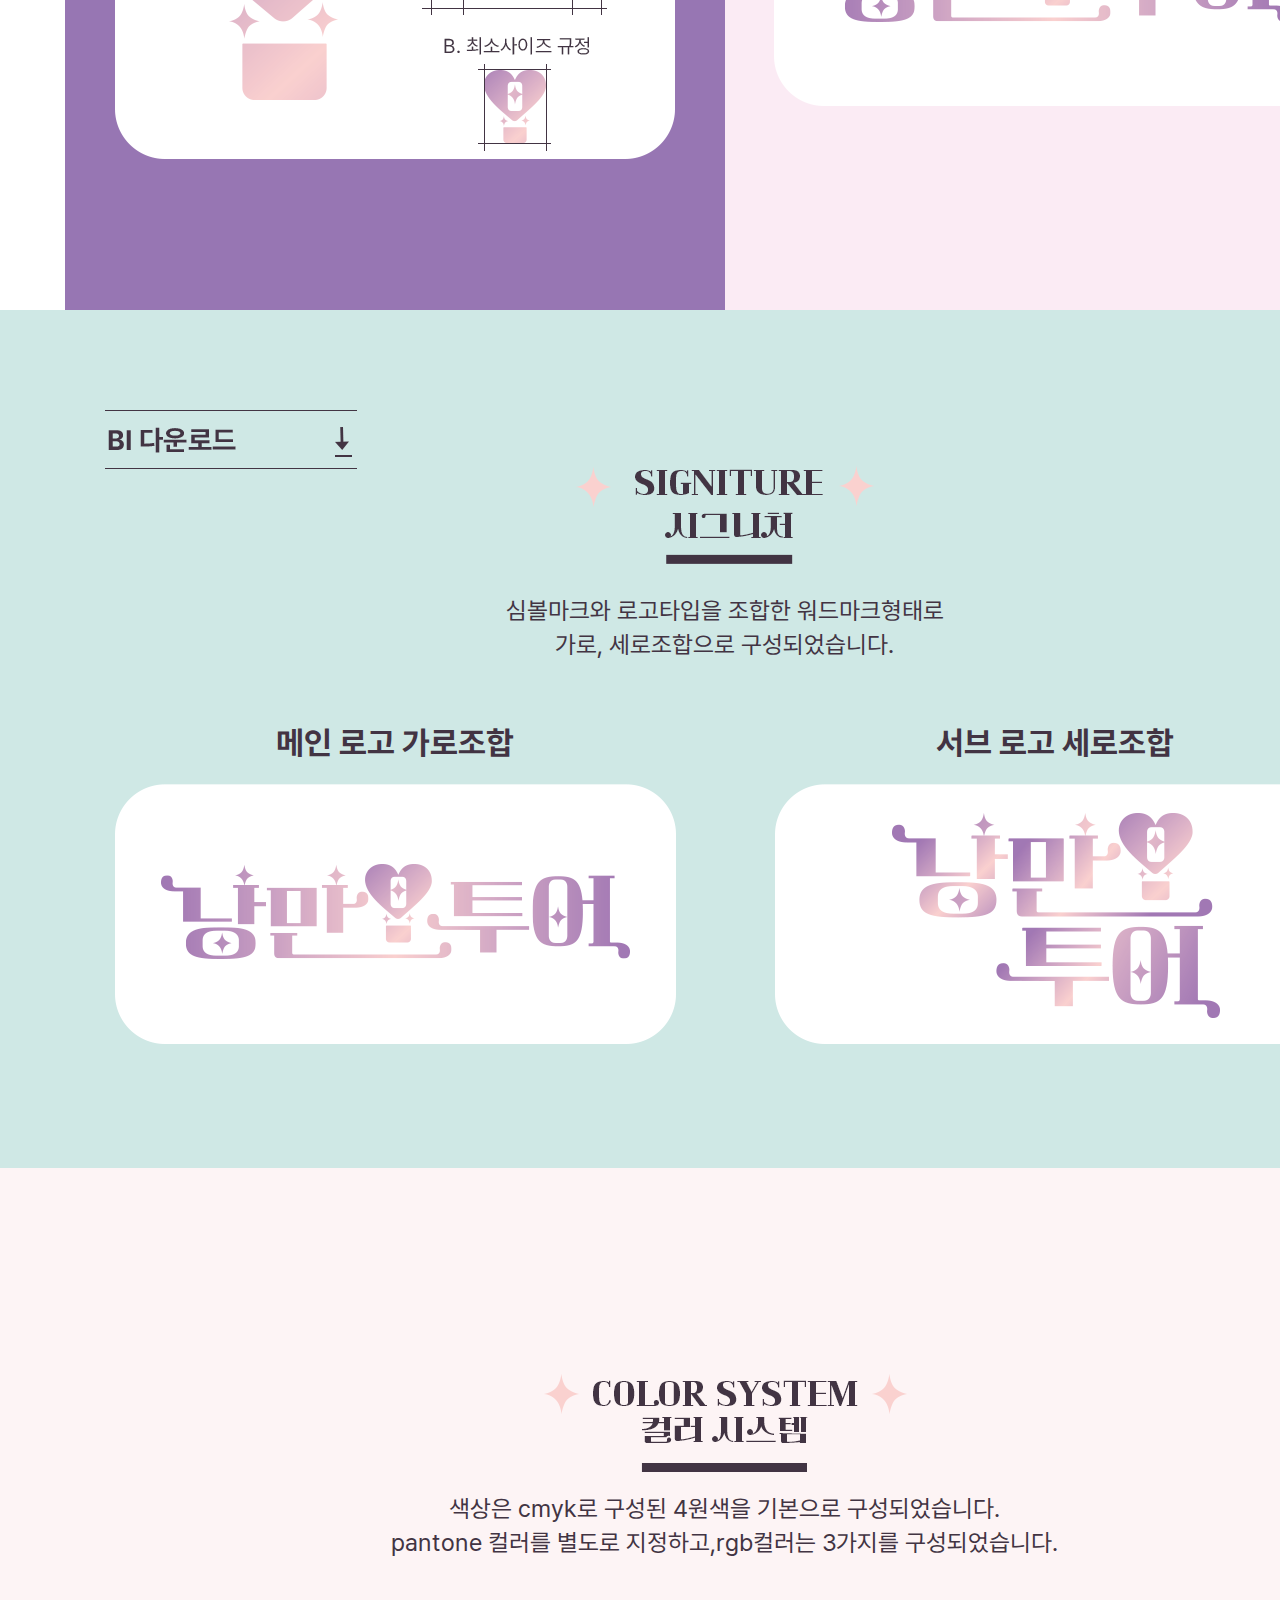
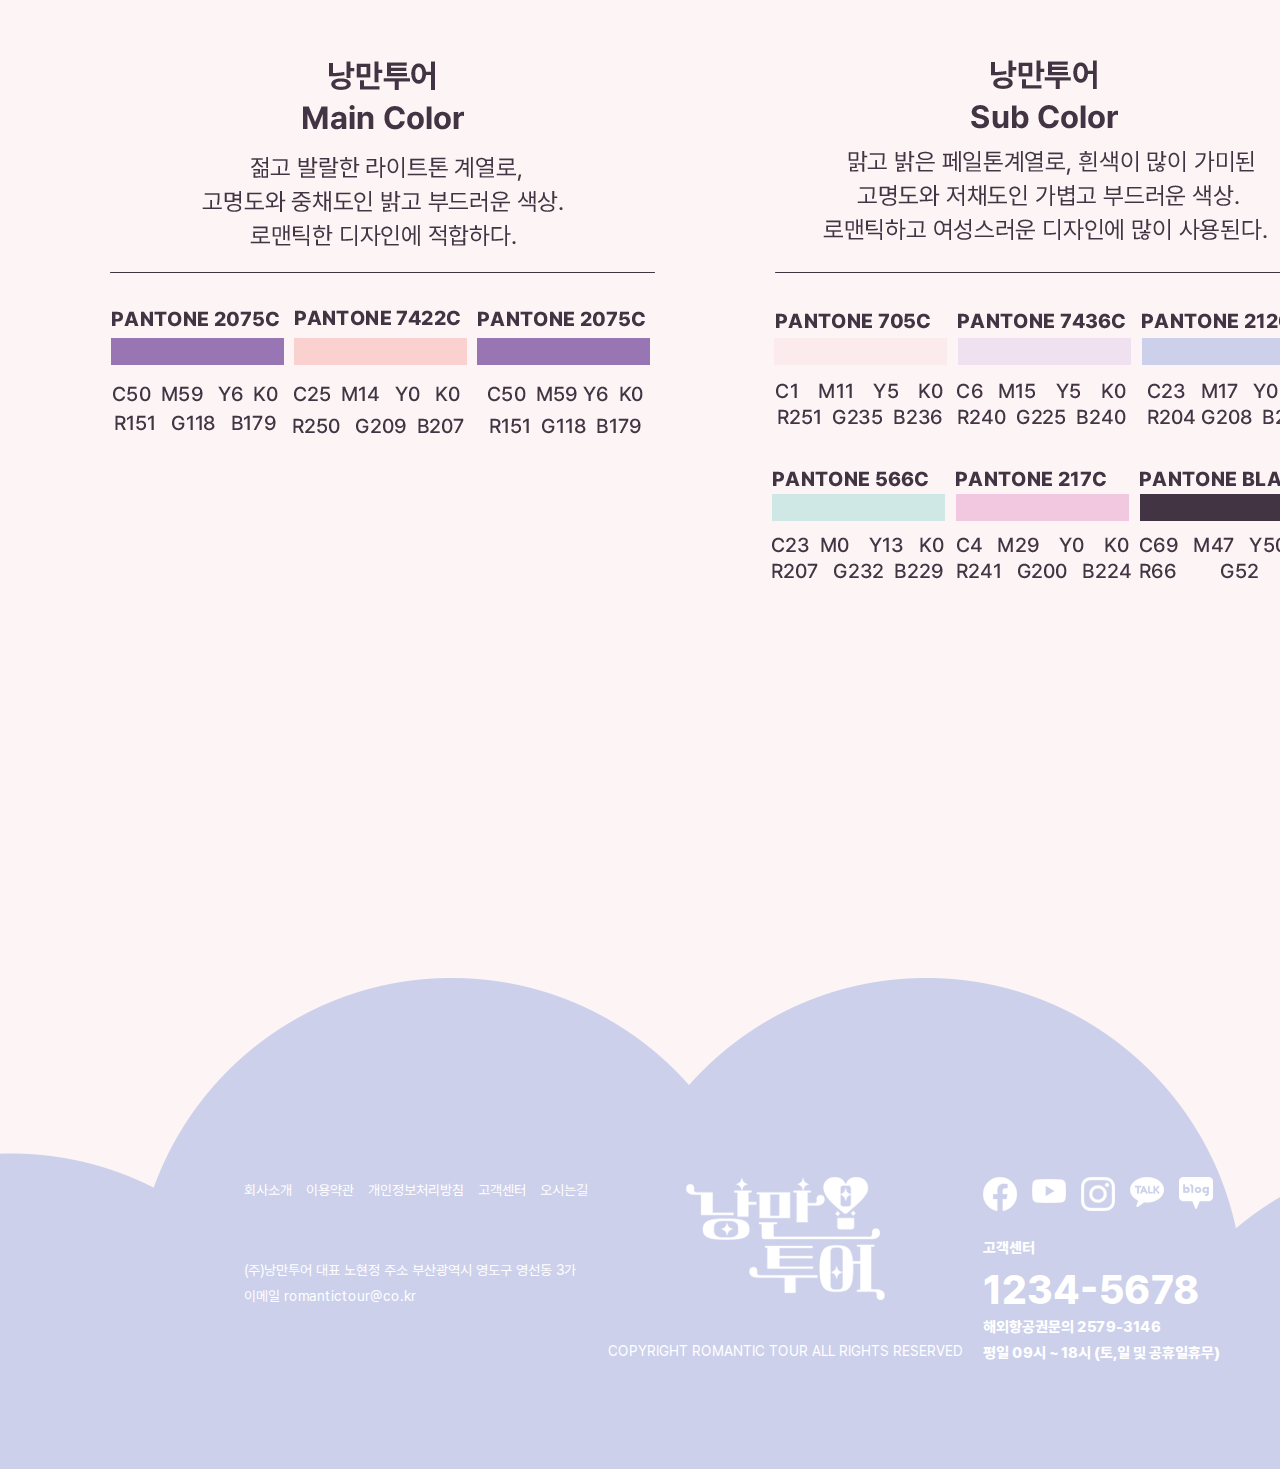
<file: sub4.html>
<!DOCTYPE html>
<html lang="ko">

<head>
    <meta charset="UTF-8">
    <meta name="viewport" content="width=1450">
    <title>낭만투어</title>
    <!--파비콘-->
    <link rel="shortcut icon" href="./images/favicon.png" type="image/x-icon">

    <!--프리텐다드 웹폰트-->
    <link rel="stylesheet" href="./fonts/web/static/pretendard.css">

    <!--aos cdn-->
    <link href="https://unpkg.com/aos@2.3.1/dist/aos.css" rel="stylesheet">
    <script src="https://unpkg.com/aos@2.3.1/dist/aos.js"></script>

    <link rel="stylesheet" href="./css/sub4.css">


</head>

<body>
    <div id="top">
        <!--배경색-->
        <div class="top_inner">
            <!--가운데정렬-->
            <ul>
                <li><a href="#">로그인</a></li>
                <li><a href="#">회원가입</a></li>
                <li><a href="#">예약확인</a></li>
                <li><a href="#">여행정보</a></li>
            </ul>
        </div>
        <!--top_inner-->
    </div>
    <!--top-->

    <div id="header">
        <!--가운데정렬-->
        <h1><a href="./index.html"><img src="./images/main_logo.png" alt="낭만투어 로고이미지"></a></h1>
        <ul id="gnb">
            <li><a href="./sub1.html">해외여행</a></li>
            <li><a href="#">국내여행</a></li>
            <li><a href="#">이벤트</a></li>
            <li><a href="./sub4.html">브랜드소개</a></li>
            <li><a href="#">숙소</a></li>
        </ul>
        <ul id="login">
            <li><a href="#"><img src="./images/search.png" alt="검색"></a></li>
            <li><a href="#"><img src="./images/account.png" alt="계정"></a></li>
            <li class="menu"><a href="#"><img src="./images/drawer menu.png" alt="전체메뉴"></a></li>
        </ul>
    </div>
    <!--header-->

    <div id="brand_s">
        <!--배경이미지-->
        <div id="brand">
            <!--가운데정렬-->
            <img data-aos="fade-up" data-aos-delay="50" data-aos-duration="1000" data-aos-easing="ease-out-back"
                src="./images/bs_text.png" alt="브랜드소개글">
        </div>
        <!--brand-->
    </div>
    <!--brand_s-->

    <div id="vision">
        <!--배경이미지-->
        <div id="vision_inner">
            <!--가운데정렬-->
            <div id="flex">
                <h1><img src="./images/vision2.gif" alt="vision타이틀"></h1>
                <ul>
                    <li>
                        <p data-aos="fade-up" data-aos-delay="50" data-aos-duration="1000"
                            data-aos-easing="ease-out-back"><img src="./images/core_value.png" alt="핵심가치"></p>
                        <p><img src="./images/co_val_icon.png" alt="핵심가치 아이콘"></p>
                        <h4>고객만족</h4>
                    </li>
                    <li>
                        <p data-aos="fade-up" data-aos-delay="50" data-aos-duration="1000"
                            data-aos-easing="ease-out-back"><img src="./images/brand value.png" alt="브랜드가치"></p>
                        <p><img src="./images/br_val_icon.png" alt="브랜드가치아이콘"></p>
                        <h4>신뢰</h4>
                    </li>
                </ul>
            </div>
            <!--flex-->
        </div>
        <!--vision_inner-->
    </div>
    <!--vision-->

    <div id="bi">
        <!--가운데정렬-->
        <h1><img src="./images/bi_int.png" alt="브랜드소개타이틀"></h1>
        <p><img src="./images/gli.gif" alt="bi소개 반짝이"></p>
        <h3>저희 낭만투어를 소개합니다.</h3>
        <p class="logo"><img src="./images/bi_int_logo.png" alt="낭만투어 메인로고"></p>
        <h3 data-aos="fade-up" data-aos-delay="50" data-aos-duration="1000" data-aos-easing="ease-out-back">로맨틱한 여행은
            낭만투어와 함께.</h3>
        <p class="text">구름형상이 모티브가 되어 글자 끝부분에 둥근모양을 추가하고,<br>
            '만'과 '투'사이에 열기구의 형상을 심볼로 넣어 귀여움과 사랑스러움이 느껴지게끔<br>
            커다란 기낭의 하트모양과 '어'의 자물쇠 느낌을 표현했습니다.
        </p>
    </div>
    <!--bi-->

    <div id="bi_sig">
        <!--가운데정렬-->
        <div class="bi_sigin">
            <!--flex-->
            <p><img src="./images/symbolmark.png" alt="심볼마크 설명"></p>
            <p><img src="./images/logotype.png" alt="로고타입 설명"></p>
        </div>
        <!--bi_sigin-->
    </div>
    <!--bi_sig-->

    <div id="signiture">
        <!--배경색-->
        <div class="si_inner">
            <!--가운데정렬-->
            <h1>
                <span class="bi_down"><img src="./images/bi_down.png" alt="bi다운로드"></span>
                <span class="title"><img src="./images/signiture.gif" alt="시그니처 타이틀"></span>
            </h1>
            <p>심볼마크와 로고타입을 조합한 워드마크형태로<br>
                가로, 세로조합으로 구성되었습니다.
            </p>
            <ul>
                <li>
                    <h3>메인 로고 가로조합</h3>
                    <p><img src="./images/mainlogo_s1.png" alt="메인로고가로조합"></p>
                </li>
                <li>
                    <h3>서브 로고 세로조합</h3>
                    <p><img src="./images/sublogo_s2.png" alt="서브로고세로조합"></p>
                </li>
            </ul>
        </div>
        <!--si_inner-->
    </div>
    <!--signiture-->
    </div>
    <!--bi_sig-->

    <div id="color">
        <!--배경색-->
        <div class="color_in">
            <!--가운데정렬-->
            <h1><img src="./images/colorsystem.gif" alt="컬러시스템 타이틀"></h1>
            <p>색상은 cmyk로 구성된 4원색을 기본으로 구성되었습니다.<br>
                pantone 컬러를 별도로 지정하고,rgb컬러는 3가지를 구성되었습니다.
            </p>
            <img src="./images/colorsystem_text.png" alt="컬러시스템 내용">
        </div>
        <!--color_in-->
    </div>
    <!--color-->


    <div id="footer">
        <!--구름이미지 배경-->
        <div id="footer_inner">
            <!--가운데정렬-->
            <div id="footer_f1">
                <ul>
                    <li>
                        <a href="#">회사소개</a>
                    </li>
                    <li>
                        <a href="#">이용약관</a>
                    </li>
                    <li>
                        <a href="#">개인정보처리방침</a>
                    </li>
                    <li>
                        <a href="#">고객센터</a>
                    </li>
                    <li>
                        <a href="#">오시는길</a>
                    </li>
                </ul>
                <p>
                    (주)낭만투어 대표 노현정 주소 부산광역시 영도구 영선동 3가<br>
                    이메일 romantictour@co.kr
                </p>
            </div>
            <!--footer_f1-->

            <div id="footer_f2">
                <h1>
                    <img src="./images/footer_sub.png" alt="푸터 서브로고">
                </h1>
                <p>
                    COPYRIGHT ROMANTIC TOUR ALL RIGHTS RESERVED
                </p>
            </div>
            <!--footer_f2-->
            <div id="footer_f3">
                <ul>
                    <li>
                        <a href="#"><img src="./images/sns1.png" alt="페이스북 이미지"></a>
                        <a href="#" class="h1"><img src="./images/sns1_h.png" alt="페이스북 이미지 호버"></a>
                    </li>
                    <li>
                        <a href="#"><img src="./images/sns2.png" alt="유튜브"></a>
                        <a href="#" class="h2"><img src="./images/sns2_h.png" alt="유튜브 이미지 호버"></a>
                    </li>
                    <li>
                        <a href="#"><img src="./images/sns3.png" alt="인스타그램"></a>
                        <a href="#" class="h3"><img src="./images/sns3_h.png" alt="인스타그램 이미지 호버"></a>
                    </li>
                    <li>
                        <a href="#"><img src="./images/sns4.png" alt="카카오톡"></a>
                        <a href="#" class="h4"><img src="./images/sns4_h.png" alt="카카오톡 이미지 호버"></a>
                    </li>
                    <li>
                        <a href="#"><img src="./images/sns5.png" alt="블로그"></a>
                        <a href="#" class="h5"><img src="./images/sns5_h.png" alt="블로그 이미지 호버"></a>
                    </li>
                </ul>
                <p class="service">
                    고객센터
                </p>
                <p class="num">
                    1234-5678
                </p>
                <p class="inq">
                    해외항공권문의 2579-3146<br>
                    평일 09시 ~ 18시 (토,일 및 공휴일휴무)
                </p>
            </div>
            <!--footer_f3-->
        </div>
        <!--footer_inner-->
    </div>
    <!--footer-->

    <a href="#" class="top_btn"><img src="./images/top.png" alt="top버튼"></a>

    <script>
        AOS.init();
    </script>

</body>

</html>
</file>
<file: fonts/web/static/pretendard.css>
/*
Copyright (c) 2021 Kil Hyung-jin, with Reserved Font Name Pretendard.
https://github.com/orioncactus/pretendard

This Font Software is licensed under the SIL Open Font License, Version 1.1.
This license is copied below, and is also available with a FAQ at:
http://scripts.sil.org/OFL
*/

@font-face {
	font-family: 'Pretendard';
	font-weight: 900;
	font-display: swap;
	src: local('Pretendard Black'), url('./woff2/Pretendard-Black.woff2') format('woff2'), url('./woff/Pretendard-Black.woff') format('woff');
}

@font-face {
	font-family: 'Pretendard';
	font-weight: 800;
	font-display: swap;
	src: local('Pretendard ExtraBold'), url('./woff2/Pretendard-ExtraBold.woff2') format('woff2'), url('./woff/Pretendard-ExtraBold.woff') format('woff');
}

@font-face {
	font-family: 'Pretendard';
	font-weight: 700;
	font-display: swap;
	src: local('Pretendard Bold'), url('./woff2/Pretendard-Bold.woff2') format('woff2'), url('./woff/Pretendard-Bold.woff') format('woff');
}

@font-face {
	font-family: 'Pretendard';
	font-weight: 600;
	font-display: swap;
	src: local('Pretendard SemiBold'), url('./woff2/Pretendard-SemiBold.woff2') format('woff2'), url('./woff/Pretendard-SemiBold.woff') format('woff');
}

@font-face {
	font-family: 'Pretendard';
	font-weight: 500;
	font-display: swap;
	src: local('Pretendard Medium'), url('./woff2/Pretendard-Medium.woff2') format('woff2'), url('./woff/Pretendard-Medium.woff') format('woff');
}

@font-face {
	font-family: 'Pretendard';
	font-weight: 400;
	font-display: swap;
	src: local('Pretendard Regular'), url('./woff2/Pretendard-Regular.woff2') format('woff2'), url('./woff/Pretendard-Regular.woff') format('woff');
}

@font-face {
	font-family: 'Pretendard';
	font-weight: 300;
	font-display: swap;
	src: local('Pretendard Light'), url('./woff2/Pretendard-Light.woff2') format('woff2'), url('./woff/Pretendard-Light.woff') format('woff');
}

@font-face {
	font-family: 'Pretendard';
	font-weight: 200;
	font-display: swap;
	src: local('Pretendard ExtraLight'), url('./woff2/Pretendard-ExtraLight.woff2') format('woff2'), url('./woff/Pretendard-ExtraLight.woff') format('woff');
}

@font-face {
	font-family: 'Pretendard';
	font-weight: 100;
	font-display: swap;
	src: local('Pretendard Thin'), url('./woff2/Pretendard-Thin.woff2') format('woff2'), url('./woff/Pretendard-Thin.woff') format('woff');
}
</file>
<file: css/style.css>
* {
    margin: 0;
    padding: 0;
}

a {
    text-decoration: none;
    color: #423443;
}

img,
video,
iframe {
    vertical-align: middle;
}

ul,
ol {
    list-style: none;
}

body {
    font-family: 'Pretendard';
    font-size: 16px;
    line-height: 26px;
    color: #423443;
    min-width: 1450px;
}

/*기본설정*/

/*top*/
#top {
    background-color: #f0e1f0;
}

.top_inner {
    width: 1320px;
    margin: 0 auto;
}

.top_inner ul {
    display: flex;
    justify-content: flex-end;
}

.top_inner ul li {
    padding: 14px 0 14px 40px;
    font-size: 13px;
    font-weight: 400;
}

.top_inner ul li a:hover {
    text-decoration: underline;
}

/*header*/
#header {
    width: 1320px;
    margin: 0 auto;
    display: flex;
    justify-content: space-between;
    align-items: center;
}

#gnb {
    padding-left: 178px;
    display: flex;
}

#gnb li {
    padding: 32px 34px;
    font-size: 20px;
    font-weight: 700;
}

#gnb li a:hover {
    color: #9776b3;
    transition: all 0.5s;
    cursor: pointer;
}

#login {
    margin-left: auto;
    display: flex;
}

#login li {
    padding-left: 56px;
}

#login li.menu {
    padding-top: 4px;
}

/*main_banner*/
.card4_img img {
    width: 100%;
}

.card4_img_next:after {
    content: url(../images/arrow_next.png);
}

.card4_img_prev:after {
    content: url(../images/arrow_pre.png);
}

.card4_img_next,
.card4_img_prev {
    width: 50px;
    height: 50px;
}

/*travel*/
#travel {
    width: 1320px;
    margin: 0 auto;
    text-align: center;
    padding-bottom: 80px;
}

.title {
    padding-top: 160px;
    padding-bottom: 65px;
}

#travel ul {
    display: flex;
    justify-content: space-around;
}

/* #travel ul li a:hover {
    width: 200px;
    position: absolute;
    top: 0;
    left: 0;
} */

#travel ul li {
    position: relative;
    font-size: 30px;
    font-weight: 600;
    color: #ffffff;
    overflow: hidden;
    border-radius: 50%;
}

.hover {
    font-size: 30px;
    font-weight: 600;
    color: #ffffff;
    position: absolute;
    top: 100%;
    left: 50%;
    transform: translate(-50%, 0%);
    transition: all 0.5s;
}

#travel ul li:hover .hover {
    top: 0%;
}

.text {
    position: absolute;
    top: 50%;
    left: 50%;
    transform: translate(-50%, -50%);
    width: 100%;
    text-align: center;
}

.text .asia {
    font-size: 30px;
    font-weight: 600;
    color: #ffffff;
    text-shadow: 0px 4px 9px rgba(0, 0, 0, 28%);
}

.text .eroupe {
    font-size: 30px;
    font-weight: 600;
    color: #ffffff;
    text-shadow: 0px 4px 9px rgba(0, 0, 0, 28%);
}

.text .spo {
    font-size: 30px;
    font-weight: 600;
    color: #ffffff;
    text-shadow: 0px 4px 9px rgba(0, 0, 0, 28%);
}

.text .the_ameri {
    font-size: 30px;
    font-weight: 600;
    color: #ffffff;
    text-shadow: 0px 4px 9px rgba(0, 0, 0, 28%);
}

.text .canada {
    font-size: 30px;
    font-weight: 600;
    color: #ffffff;
    text-shadow: 0px 4px 9px rgba(0, 0, 0, 28%);
}


.text .jeju {
    font-size: 30px;
    font-weight: 600;
    color: #ffffff;
    text-shadow: 0px 4px 9px rgba(0, 0, 0, 28%);
}

.text .see a {
    font-size: 18px;
    font-weight: 600;
    color: #ffffff;
}

/*best4*/
#best4 {
    width: 1320px;
    margin: 0 auto;
    padding-bottom: 157px;
}

.title {
    text-align: center;
    padding-bottom: 44px;
}

.hashtag {
    text-align: center;
    padding-bottom: 30px;
}

.ht1 {
    background-color: #f0e1f0;
    display: inline-block;
    padding: 5px 43px;
    color: #423443;
    font-size: 15px;
    font-weight: 700;
    border-radius: 18px;
}

.ht1:hover,
.ht2:hover,
.ht3:hover,
.ht4:hover {
    color: #9776b3;
    font-size: 15px;
    font-weight: 700;
}

.ht2 {
    background-color: #f0e1f0;
    display: inline-block;
    padding: 5px 43px;
    color: #423443;
    font-size: 15px;
    font-weight: 700;
    border-radius: 18px;
}

.ht3 {
    background-color: #f0e1f0;
    display: inline-block;
    padding: 5px 43px;
    color: #423443;
    font-size: 15px;
    font-weight: 700;
    border-radius: 18px;
}

.ht4 {
    background-color: #f0e1f0;
    display: inline-block;
    padding: 5px 43px;
    color: #423443;
    font-size: 15px;
    font-weight: 700;
    border-radius: 18px;
}

/*t2img*/
#t2img {
    width: 1320px;
    margin: 0 auto;
}

#t2img ul {
    position: relative;
    width: 1100px;
    height: 635px;
    margin: 0 auto;
}

#t2img ul .t2_1 {
    background: url(../images/t2_img1.png) no-repeat;
    width: 536px;
    height: 635px;
    box-sizing: border-box;
    position: absolute;
    top: 0;
    left: 3px;
}

#t2img ul .t2_1 .no_t {
    display: inline-block;
    padding-top: 386px;
    padding-left: 41px;
}

#t2img ul .t2_1 .no_o {
    display: inline-block;
    padding-top: 386px;
    padding-left: 7px;
}

#t2img ul .t2_1 h2 {
    font-size: 20px;
    font-weight: 600;
    color: #ffff;
    padding-left: 41px;
    padding-top: 7px;
    padding-bottom: 18px;
}

#t2img ul .t2_1 p {
    font-size: 14px;
    font-weight: 800;
    color: #ffff;
    padding-left: 41px;
}

#t2img ul .t2_1 p span {
    font-size: 14px;
    font-weight: 800;
    color: #ffbfbd;
}

#t2img ul .t2_1 .price {
    font-size: 26px;
    font-weight: 900;
    color: #ffffff;
    padding-left: 41px;
    padding-top: 18px;
    padding-bottom: 5px;
}

#t2img ul .t2_1 .price span {
    font-size: 16px;
    font-weight: 400;
    color: #ffffff;
}

#t2img ul .t2_1 p a {
    font-size: 16px;
    font-weight: 600;
    color: #ffffff;
    display: inline-block;
    padding-left: 5px;
    border: 1px solid #ffffff;
    border-radius: 18px;
    padding: 4px 20px 4px 20px;
}

#t2img ul .t2_1 p a:hover {
    font-size: 16px;
    font-weight: 600;
    display: inline-block;
    background-color: #ffffff;
    border-radius: 18px;
    color: #423443;
    padding: 4px 20px 4px 20px;
    transition: all 0.5s;
}

#t2img ul .t2_2 {
    background: url(../images/t2_img2.png) no-repeat;
    width: 536px;
    height: 303px;
    box-sizing: border-box;
    position: absolute;
    padding: 40px;
    top: 0;
    left: 562px;
}

#t2img ul .t2_2 h2 {
    font-size: 20px;
    font-weight: 600;
    color: #ffff;
    padding-top: 7px;
    padding-bottom: 14px;
}

#t2img ul .t2_2 p {
    font-size: 14px;
    font-weight: 800;
    color: #ffff;
}

#t2img ul .t2_2 .no_o {
    padding-left: 10px;
}

.t_more {
    font-size: 14px;
    font-weight: 800;
    color: #ffff;
    text-align: right;
}

#t2img ul .t2_2 p span {
    font-size: 14px;
    font-weight: 800;
    color: #ffbfbd;
}

#t2img ul .t2_2 .price {
    font-size: 26px;
    font-weight: 900;
    padding-top: 10px;
}

#t2img ul .t2_2 .price span {
    font-size: 16px;
    font-weight: 400;
    color: #ffffff;
}

#t2img ul .t2_2 p a {
    font-size: 16px;
    font-weight: 500;
    color: #ffffff;
    display: inline-block;
    padding-left: 5px;
    border: 1px solid #ffffff;
    border-radius: 18px;
    padding: 4px 20px 4px 20px;
    text-align: right;
}

#t2img ul .t2_2 p a:hover {
    font-size: 16px;
    font-weight: 600;
    display: inline-block;
    background-color: #ffffff;
    border-radius: 18px;
    color: #423443;
    padding: 4px 20px 4px 20px;
    transition: all 0.5s;
}

#t2img ul .t2_3 {
    background: url(../images/t2_img3.png) no-repeat;
    height: 303px;
    width: 255px;
    padding: 20px;
    box-sizing: border-box;
    position: absolute;
    bottom: 0;
    right: 280px;
}

#t2img ul .t2_3 h2 {
    font-size: 20px;
    font-weight: 600;
    color: #ffff;
    padding-top: 5px;
    padding-bottom: 8px;
}

#t2img ul .t2_3 p {
    font-size: 14px;
    font-weight: 800;
    color: #ffff;
}

#t2img ul .t2_3 .no_o {
    padding-left: 10px;
}

#t2img ul .t2_3 p span {
    font-size: 14px;
    font-weight: 800;
    color: #ffbfbd;
}

#t2img ul .t2_3 .price {
    font-size: 26px;
    font-weight: 900;
    color: #ffffff;
    text-align: right;
    padding-top: 10px;
}

#t2img ul .t2_3 .price span {
    font-size: 16px;
    font-weight: 400;
    color: #ffffff;
}

#t2img ul .t2_3 p a {
    font-size: 16px;
    font-weight: 500;
    color: #ffffff;
    display: inline-block;
    padding-left: 5px;
    border: 1px solid #ffffff;
    border-radius: 18px;
    padding: 4px 20px 4px 20px;
    margin-left: 102px;
    margin-top: 8px;
}

#t2img ul .t2_3 p a:hover {
    font-size: 16px;
    font-weight: 600;
    display: inline-block;
    background-color: #ffffff;
    border-radius: 18px;
    color: #423443;
    padding: 4px 20px 4px 20px;
    transition: all 0.5s;
}

#t2img ul .t2_4 {
    background: url(../images/t2_img4.png) no-repeat;
    height: 303px;
    width: 255px;
    padding: 30px;
    box-sizing: border-box;
    position: absolute;
    bottom: 0;
    right: 2px;
}

#t2img ul .t2_4 h2 {
    font-size: 20px;
    font-weight: 600;
    color: #ffffff;
    padding-top: 5px;
    padding-bottom: 8px;
}

#t2img ul .t2_4 p {
    font-size: 14px;
    font-weight: 800;
    color: #ffffff;
}

#t2img ul .t2_4 .no_o {
    padding-left: 10px;
}

#t2img ul .t2_4 .no_s {
    padding-left: 10px;
}

#t2img ul .t2_4 p span {
    font-size: 14px;
    font-weight: 800;
    color: #ffbfbd;
}

#t2img ul .t2_4 .price {
    font-size: 26px;
    font-weight: 900;
    color: #ffffff;
    padding-top: 40px;
    text-align: right;
}

#t2img ul .t2_4 .price span {
    font-size: 16px;
    font-weight: 400;
    color: #ffffff;
}

#t2img ul .t2_4 p a {
    font-size: 16px;
    font-weight: 500;
    color: #ffffff;
    display: inline-block;
    padding-left: 5px;
    border: 1px solid #ffffff;
    border-radius: 18px;
    padding: 4px 20px 4px 20px;
    margin-left: 82px;
    margin-top: 5px;
}

#t2img ul .t2_4 p a:hover {
    font-size: 16px;
    font-weight: 600;
    display: inline-block;
    background-color: #ffffff;
    border-radius: 18px;
    color: #423443;
    padding: 4px 20px 4px 20px;
    transition: all 0.5s;
}

#flex {
    display: flex;
}

/*flight*/
#flight {
    background: url(../images/event.jpg) no-repeat center center;
    width: 100%;
    height: 354px;
    margin: 0 auto;
    text-align: center;
}

#flight ul li p {
    font-size: 36px;
    font-weight: 600;
    color: #ffffff;
    padding-top: 112px;
    padding-bottom: 21px;
}

#flight ul li h1 {
    padding-bottom: 21px;
}

#flight ul li .purple {
    font-size: 18px;
    font-weight: 400;
    color: #9776b3;
    background-color: #ffffff;
    border-radius: 18px;
    display: inline-block;
    padding: 4px 18px 4px 18px;
}

/*bi*/
#bi {
    background-color: #ffeeed;
    width: 100%;
    text-align: center;
    padding-top: 100px;
    padding-bottom: 100px;
}

#bi_inner {
    width: 1320px;
    margin: 0 auto;
    display: flex;
    justify-content: space-around;
}

.text2 {
    width: 50%;
}

.text2 .tour {
    font-size: 30px;
    line-height: 40px;
    font-weight: 700;
    padding-top: 20px;
    padding-bottom: 35px;
}

.text2 p {
    font-size: 20px;
    line-height: 30px;
    font-weight: 400;
}

.text2 p a {
    font-size: 16px;
    font-weight: 700;
    display: inline-block;
    border: 1px solid #423443;
    border-radius: 20px;
    padding: 4px 50px 4px 20px;
    background: url(../images/more.png) no-repeat 85% 50%;
}

.text2 p a:hover {
    background: url(../images/more_h.png) no-repeat 85% 50%;
    transition: all 0.5s;
}

.text2 .more_btn a:hover {
    display: inline-block;
    background-color: #423443;
    border-radius: 22px;
    color: #ffffff;
    padding: 4px 50px 4px 20px;
    transition: all 0.5s;
}

.more_btn {
    padding-top: 44px;
}

.bi {
    width: 50%;
}

/*hotel*/
#hotel {
    width: 1320px;
    margin: 0 auto;
    text-align: center;
    padding-top: 200px;
    padding-bottom: 200px;
}

#hotel .sub_title {
    font-size: 26px;
    font-weight: 600;
    padding-top: 20px;
    padding-bottom: 92px;
}

.swiper-slide h3 {
    font-size: 18px;
    font-weight: 700;
    padding-top: 42px;
    padding-bottom: 5px;
}

.swiper-slide h1 {
    font-size: 30px;
    font-weight: 700;
}

.swiper-slide p {
    font-size: 16px;
    font-weight: 500;
    color: #423443;
    padding-top: 8px;
}

.swiper-slide .s1_p {
    font-size: 26px;
    font-weight: 900;
    color: #423443;
}

.swiper-slide .s1_p span {
    font-size: 16px;
    font-weight: 400;
    color: #423443;
}

.swiper-slide .s2_p {
    font-size: 26px;
    font-weight: 900;
    color: #423443;
}

.swiper-slide .s2_p span {
    font-size: 16px;
    font-weight: 400;
    color: #423443;
}

.swiper-slide .s3_p {
    font-size: 26px;
    font-weight: 900;
    color: #423443;
}

.swiper-slide .s3_p span {
    font-size: 16px;
    font-weight: 400;
    color: #423443;
}

.swiper-slide .s4_p {
    font-size: 26px;
    font-weight: 900;
    color: #423443;
}

.swiper-slide .s4_p span {
    font-size: 16px;
    font-weight: 400;
    color: #423443;
}

.swiper-slide p a {
    display: inline-block;
    border: 1px solid #423443;
    border-radius: 22px;
    padding: 3px 14px 3px 14px;
    margin-top: 19px;
}

.swiper-slide p a:hover {
    display: inline-block;
    background-color: #423443;
    border-radius: 22px;
    color: #ffffff;
    padding: 3px 14px 3px 14px;
    margin-top: 19px;
    transition: all 0.5s;
}

.hotel_next:after {
    content: url(../images/arrow_next.png);
}

.hotel_prev:after {
    content: url(../images/arrow_pre.png);
}

.hotel_next,
.hotel_prev {
    width: 20px;
    height: 20px;
}

.hotel_po {
    position: relative;
}

.hotel_next {
    position: absolute;
    right: -6px;
    top: 200px;
}

.hotel_prev {
    position: absolute;
    left: -6px;
    top: 200px;
}


/*footer*/
#footer {
    background: url(../images/cloud.png) center top;
    width: 100%;
    height: 491px;
}

#footer_inner {
    width: 1320px;
    margin: 0 auto;
    display: flex;
    justify-content: center;
    padding-top: 199px;
}

#footer_f1 ul {
    display: flex;
    padding-bottom: 54px;
}

#footer_f1 ul li a {
    padding-left: 14px;
    font-size: 14px;
    font-weight: 400;
    color: #ffffff;
}

#footer_f1 p {
    padding-left: 14px;
    font-size: 14px;
    font-weight: 400;
    color: #ffff;
}

#footer_f2 {
    margin: 0 20px;
    text-align: center;
}

#footer_f2 h1 {
    padding-bottom: 38px;
}

#footer_f2 p {
    font-size: 14px;
    font-weight: 400;
    color: #ffff;
}

#footer_f3 ul {
    display: flex;
}

#footer_f3 ul li {
    padding-left: 15px;
    padding-bottom: 24px;
    position: relative;
    overflow: hidden;
}

#footer_f3 ul li:hover .h1 {
    transition: all 0.5s;
    opacity: 1;
}

#footer_f3 ul li:hover .h2 {
    transition: all 0.5s;
    opacity: 1;
}

#footer_f3 ul li:hover .h3 {
    transition: all 0.5s;
    opacity: 1;
}

#footer_f3 ul li:hover .h4 {
    transition: all 0.5s;
    opacity: 1;
}

#footer_f3 ul li:hover .h5 {
    transition: all 0.5s;
    opacity: 1;
}

.h1 {
    position: absolute;
    left: 0;
    top: 0;
    opacity: 0;
}

.h2 {
    position: absolute;
    left: 15px;
    top: 0;
    opacity: 0;
}

.h3 {
    position: absolute;
    left: 15px;
    top: 0;
    opacity: 0;
}

.h4 {
    position: absolute;
    left: 15px;
    top: 0;
    opacity: 0;
}

.h5 {
    position: absolute;
    left: 15px;
    top: 0;
    opacity: 0;
}


#footer_f3 ul li:first-child {
    padding-left: 0px;
}


#footer_f3 .service {
    font-size: 15px;
    font-weight: 800;
    color: #ffffff;
    padding-bottom: 16px;
}

#footer_f3 .num {
    font-size: 40px;
    font-weight: 800;
    color: #ffffff;
    padding-bottom: 11px;
}

#footer_f3 .inq {
    font-size: 15px;
    font-weight: 800;
    color: #ffffff;
}

/*top_btn*/
.top_btn {
    position: fixed;
    right: 114px;
    bottom: 270px;
}
</file>
<file: css/sub1.css>
* {
    margin: 0;
    padding: 0;
}

a {
    text-decoration: none;
    color: #423443;
}

img,
video,
iframe {
    vertical-align: middle;
}

ul,
ol {
    list-style: none;
}

body {
    font-family: 'Pretendard';
    font-size: 16px;
    line-height: 26px;
    color: #423443;
    min-width: 1450px;
}

/*기본설정*/

/*top*/
#top {
    background-color: #f0e1f0;
}

.top_inner {
    width: 1320px;
    margin: 0 auto;
}

.top_inner ul {
    display: flex;
    justify-content: flex-end;
}

.top_inner ul li {
    padding: 14px 0 14px 40px;
    font-size: 13px;
    font-weight: 400;
}

.top_inner ul li a:hover {
    text-decoration: underline;
}

/*header*/
#header {
    width: 1320px;
    margin: 0 auto;
    display: flex;
    justify-content: space-between;
    align-items: center;
}

#gnb {
    padding-left: 178px;
    display: flex;
}

#gnb li {
    padding: 32px 34px;
    font-size: 20px;
    font-weight: 700;
}

#gnb li a:hover {
    color: #9776b3;
    transition: all 0.5s;
    cursor: pointer;
}

#login {
    margin-left: auto;
    display: flex;
}

#login li {
    padding-left: 56px;
}

#login li.menu {
    padding-top: 4px;
}

/*main_banner*/
.sub_mb img {
    width: 100%;
}

/*md*/
#md {
    background: url(../images/md_bg.jpg) no-repeat 0 0;
    height: 554px;
}

.md_inner {
    width: 1250px;
    margin: 0 auto;
    display: flex;
    padding-top: 100px;
}

#flex {
    display: flex;
    padding-right: 20px;
}

.md_inner ul li.img1 {
    padding-right: 20px;
}

.md_inner h1 {
    padding-right: 10px;
}

#flex md_text {
    text-align: center;
}

#flex h3 {
    background: #f0e1f0;
    border-radius: 40px;
    text-align: center;
    font-size: 24px;
    font-weight: 700;
    padding-top: 10px;
    padding-bottom: 10px;
}

#flex h3 span {
    padding-top: 2px;
}

#flex .ost {
    margin-top: 100px;
}

#flex .arab {
    margin-top: 20px;
}

.md_inner ul {
    display: flex;
    margin-left: 12px;
    margin-right: 30px;
}

/*event*/
#event {
    width: 1320px;
    margin: 0 auto;
}

#event_inner {
    display: flex;
    justify-content: space-around;
    margin-top: 100px;
    margin-bottom: 60px;
}

/*content1*/
#content1 {
    width: 1320px;
    margin: 0 auto;
}

#content1_inner {
    display: flex;
    justify-content: center;
    padding-bottom: 120px;
}

#content1_inner .text {
    background: url(../images/rt_bg.jpg) no-repeat 0 0;
    width: 660px;
    height: 503px;
    text-align: center;
    padding-top: 120px;
    box-sizing: border-box;
}

#content1_inner .text span {
    padding-left: 10px;
    padding-right: 10px;
}

#content1_inner .text p {
    font-size: 24px;
    line-height: 34px;
    font-weight: 700;
    padding-top: 40px;
    padding-bottom: 80px;
}

#content1_inner .text a {
    font-size: 16px;
    font-weight: 700;
    border: 1px solid #423443;
    border-radius: 20px;
    padding: 8px 50px 8px 20px;
    background: url(../images/more.png) no-repeat 85% 50%;
}

#content1_inner .text a:hover {
    background: url(../images/more_h.png) no-repeat 85% 50%;
    transition: all 0.5s;
}

#content1_inner .img:hover img {
    transition: all 3s;
    transform: scale(1.1, 1.1);
}

#content1_inner .text .more_btn:hover {
    font-size: 16px;
    font-weight: 700;
    background-color: #423443;
    border-radius: 20px;
    color: #ffffff;
    padding: 8px 50px 8px 20px;
    transition: all 0.5s;
}

.img {
    overflow: hidden;
}

/*contents2*/
#content2 {
    width: 1320px;
    margin: 0 auto;
    text-align: center;
}

#content2 h4 {
    font-size: 26px;
    font-weight: 700;
}

#content2 h1 span {
    padding-left: 10px;
    padding-right: 10px;
}

.content_inner {
    padding-top: 60px;
}

.content_inner .trip1 {
    display: flex;
    justify-content: space-evenly;
}

.content_inner .trip1 li:hover {
    transition: all 1s;
    transform: translateY(-10px);
    box-shadow: 6px 6px 10px rgba(0, 0, 0, 28%);
    overflow: hidden;
}

.content_inner .trip2 li:hover {
    transition: all 1s;
    transform: translateY(-10px);
    box-shadow: 6px 6px 10px rgba(0, 0, 0, 28%);
    overflow: hidden;
}

.trip1 li {
    border-radius: 50%;
}

.trip2 li {
    border-radius: 50%;
}

.content_inner .trip2 {
    display: flex;
    justify-content: space-evenly;
    padding-top: 40px;
}

/*content3*/
#content3 {
    width: 1320px;
    margin: 0 auto;
    text-align: center;
    padding-top: 200px;
    padding-bottom: 200px;
}

#content3 h1 span {
    padding-left: 10px;
    padding-right: 10px;
    padding-top: 40px;
}

#content3 h4 {
    font-size: 26px;
    font-weight: 700;
}

#content3 ul {
    display: flex;
    justify-content: space-evenly;
    padding-top: 40px;
}

#content3 ul li:hover {
    transform: translateY(-10px);
    box-shadow: 4px 4px 10px rgba(0, 0, 0, 28%);
    border-radius: 50px;
    overflow: hidden;
}

/*footer*/
#footer {
    background: url(../images/cloud.png) center top;
    width: 100%;
    height: 491px;
}

#footer_inner {
    width: 1320px;
    margin: 0 auto;
    display: flex;
    justify-content: center;
    padding-top: 199px;
}

#footer_f1 ul {
    display: flex;
    padding-bottom: 54px;
}

#footer_f1 ul li a {
    padding-left: 14px;
    font-size: 14px;
    font-weight: 400;
    color: #ffffff;
}

#footer_f1 p {
    padding-left: 14px;
    font-size: 14px;
    font-weight: 400;
    color: #ffff;
}

#footer_f2 {
    margin: 0 20px;
    text-align: center;
}

#footer_f2 h1 {
    padding-bottom: 38px;
}

#footer_f2 p {
    font-size: 14px;
    font-weight: 400;
    color: #ffff;
}

#footer_f3 ul {
    display: flex;
}

#footer_f3 ul li {
    padding-left: 15px;
    padding-bottom: 24px;
    position: relative;
    overflow: hidden;
}

#footer_f3 ul li:hover .h1 {
    transition: all 0.5s;
    opacity: 1;
}

#footer_f3 ul li:hover .h2 {
    transition: all 0.5s;
    opacity: 1;
}

#footer_f3 ul li:hover .h3 {
    transition: all 0.5s;
    opacity: 1;
}

#footer_f3 ul li:hover .h4 {
    transition: all 0.5s;
    opacity: 1;
}

#footer_f3 ul li:hover .h5 {
    transition: all 0.5s;
    opacity: 1;
}

.h1 {
    position: absolute;
    left: 0;
    top: 0;
    opacity: 0;
}

.h2 {
    position: absolute;
    left: 15px;
    top: 0;
    opacity: 0;
}

.h3 {
    position: absolute;
    left: 15px;
    top: 0;
    opacity: 0;
}

.h4 {
    position: absolute;
    left: 15px;
    top: 0;
    opacity: 0;
}

.h5 {
    position: absolute;
    left: 15px;
    top: 0;
    opacity: 0;
}


#footer_f3 ul li:first-child {
    padding-left: 0px;
}


#footer_f3 .service {
    font-size: 15px;
    font-weight: 800;
    color: #ffffff;
    padding-bottom: 16px;
}

#footer_f3 .num {
    font-size: 40px;
    font-weight: 800;
    color: #ffffff;
    padding-bottom: 11px;
}

#footer_f3 .inq {
    font-size: 15px;
    font-weight: 800;
    color: #ffffff;
}

/*top_btn*/
.top_btn {
    position: fixed;
    right: 114px;
    bottom: 270px;
}
</file>
<file: css/sub4.css>
* {
    margin: 0;
    padding: 0;
}

a {
    text-decoration: none;
    color: #423443;
}

img,
video,
iframe {
    vertical-align: middle;
}

ul,
ol {
    list-style: none;
}

body {
    font-family: 'Pretendard';
    font-size: 16px;
    line-height: 26px;
    color: #423443;
    min-width: 1450px;
}

/*기본설정*/

/*top*/
#top {
    background-color: #f0e1f0;
}

.top_inner {
    width: 1320px;
    margin: 0 auto;
}

.top_inner ul {
    display: flex;
    justify-content: flex-end;
}

.top_inner ul li {
    padding: 14px 0 14px 40px;
    font-size: 13px;
    font-weight: 400;
}

.top_inner ul li a:hover {
    text-decoration: underline;
}

/*header*/
#header {
    width: 1320px;
    margin: 0 auto;
    display: flex;
    justify-content: space-between;
    align-items: center;
}

#gnb {
    padding-left: 178px;
    display: flex;
}

#gnb li {
    padding: 32px 34px;
    font-size: 20px;
    font-weight: 700;
}

#gnb li a:hover {
    color: #9776b3;
    transition: all 0.5s;
    cursor: pointer;
}

#login {
    margin-left: auto;
    display: flex;
}

#login li {
    padding-left: 56px;
}

#login li.menu {
    padding-top: 4px;
}

/*brand story*/
#brand_s {
    background: url(../images/bs_bg.jpg) no-repeat top center;
    width: 100%;
    height: 850px;
}

#brand {
    width: 1320px;
    margin: 0 auto;
    text-align: center;
    padding-top: 100px;
    padding-bottom: 100px;
}

/*vision*/
#vision {
    background: url(../images/vision_bg.jpg) no-repeat top center;
    width: 100%;
    height: 818px;
}

#vision_inner {
    width: 1320px;
    margin: 0 auto;
    text-align: center;
    padding-top: 100px;
    padding-bottom: 100px;
}

#flex ul {
    display: flex;
}

#flex li {
    width: 50%;
    padding-top: 70px;
}

#flex li p {
    padding-top: 40px;
}

#flex ul li p h4 {
    font-size: 20px;
    line-height: 30px;
    font-weight: 600;
}

/*bi*/
#bi {
    width: 1320px;
    margin: 0 auto;
    text-align: center;
    padding-top: 100px;
    padding-bottom: 200px;
}

#bi h1 {
    padding-bottom: 35px;
}

#bi h3 {
    padding-top: 40px;
    font-size: 24px;
    line-height: 34px;
    font-weight: 700;
}

.logo {
    padding-top: 15px;
}

.text {
    padding-top: 40px;
    font-size: 24px;
    line-height: 36px;
    font-weight: 400;
}

/*bi_sig*/
#bi_sig {
    width: 1320px;
    margin: 0 auto;
}

.bi_sigin {
    display: flex;
}

/*signiture*/
#signiture {
    background-color: #cfe8e5;
    width: 100%;
    height: 858px;
}

.si_inner {
    width: 1320px;
    margin: 0 auto;
    padding-top: 150px;
    padding-bottom: 150px;
    position: relative;
}

.si_inner h1 {
    padding-bottom: 30px;
    text-align: center;
}

.si_inner p {
    font-size: 24px;
    line-height: 34px;
    font-weight: 400;
    padding-bottom: 60px;
    text-align: center;
}

.bi_down {
    position: absolute;
    left: 40px;
    top: 100px;
}

.si_inner ul {
    display: flex;
    justify-content: space-around;
    text-align: center;
}

.si_inner ul li h3 {
    font-size: 32px;
    line-height: 42px;
    font-weight: 700;
    padding-bottom: 20px;
}

/*color*/
#color {
    background-color: #fdf4f5;
    width: 100%;
    height: 1410px;
}

.color_in {
    width: 1320px;
    margin: 0 auto;
    text-align: center;
}

.color_in h1 {
    padding-top: 200px;
    padding-bottom: 20px;
}

.color_in p {
    font-size: 24px;
    line-height: 34px;
    font-weight: 400;
    padding-bottom: 100px;
}

/*footer*/
#footer {
    background: #fdf4f5 url(../images/cloud.png) center top;
    width: 100%;
    height: 491px;
}

#footer_inner {
    width: 1320px;
    margin: 0 auto;
    display: flex;
    justify-content: center;
    padding-top: 199px;
}

#footer_f1 ul {
    display: flex;
    padding-bottom: 54px;
}

#footer_f1 ul li a {
    padding-left: 14px;
    font-size: 14px;
    font-weight: 400;
    color: #ffffff;
}

#footer_f1 p {
    padding-left: 14px;
    font-size: 14px;
    font-weight: 400;
    color: #ffff;
}

#footer_f2 {
    margin: 0 20px;
    text-align: center;
}

#footer_f2 h1 {
    padding-bottom: 38px;
}

#footer_f2 p {
    font-size: 14px;
    font-weight: 400;
    color: #ffff;
}

#footer_f3 ul {
    display: flex;
}

#footer_f3 ul li {
    padding-left: 15px;
    padding-bottom: 24px;
    position: relative;
    overflow: hidden;
}

#footer_f3 ul li:hover .h1 {
    transition: all 0.5s;
    opacity: 1;
}

#footer_f3 ul li:hover .h2 {
    transition: all 0.5s;
    opacity: 1;
}

#footer_f3 ul li:hover .h3 {
    transition: all 0.5s;
    opacity: 1;
}

#footer_f3 ul li:hover .h4 {
    transition: all 0.5s;
    opacity: 1;
}

#footer_f3 ul li:hover .h5 {
    transition: all 0.5s;
    opacity: 1;
}

.h1 {
    position: absolute;
    left: 0;
    top: 0;
    opacity: 0;
}

.h2 {
    position: absolute;
    left: 15px;
    top: 0;
    opacity: 0;
}

.h3 {
    position: absolute;
    left: 15px;
    top: 0;
    opacity: 0;
}

.h4 {
    position: absolute;
    left: 15px;
    top: 0;
    opacity: 0;
}

.h5 {
    position: absolute;
    left: 15px;
    top: 0;
    opacity: 0;
}


#footer_f3 ul li:first-child {
    padding-left: 0px;
}


#footer_f3 .service {
    font-size: 15px;
    font-weight: 800;
    color: #ffffff;
    padding-bottom: 16px;
}

#footer_f3 .num {
    font-size: 40px;
    font-weight: 800;
    color: #ffffff;
    padding-bottom: 11px;
}

#footer_f3 .inq {
    font-size: 15px;
    font-weight: 800;
    color: #ffffff;
}

/*top_btn*/
.top_btn {
    position: fixed;
    right: 114px;
    bottom: 270px;
}
</file>
